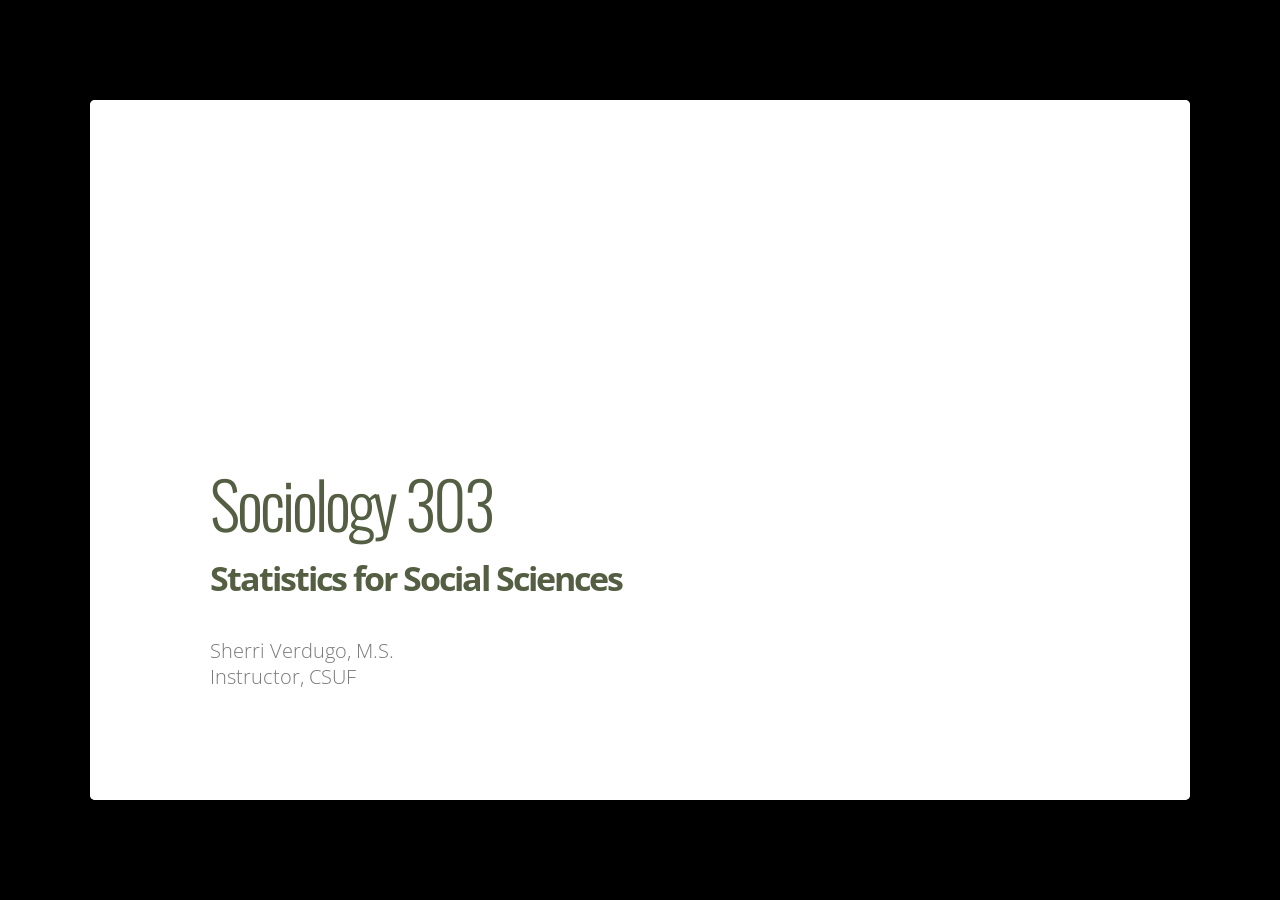
<file: index.html>
<!DOCTYPE html>
<html>
<head>
  <title>Sociology 303</title>
  <meta charset="utf-8">
  <meta name="description" content="Sociology 303">
  <meta name="author" content="Sherri Verdugo, M.S.">
  <meta name="generator" content="slidify" />
  <meta name="apple-mobile-web-app-capable" content="yes">
  <meta http-equiv="X-UA-Compatible" content="chrome=1">
  <link rel="stylesheet" href="libraries/frameworks/io2012/css/default.css" media="all" >
  <link rel="stylesheet" href="libraries/frameworks/io2012/css/phone.css" 
    media="only screen and (max-device-width: 480px)" >
  <link rel="stylesheet" href="libraries/frameworks/io2012/css/slidify.css" >
  <link rel="stylesheet" href="libraries/highlighters/highlight.js/css/default.css" />
  <base target="_blank"> <!-- This amazingness opens all links in a new tab. -->  <link rel=stylesheet href="libraries/widgets/quiz/css/demo.css"></link>
<link rel=stylesheet href="libraries/widgets/bootstrap/css/bootstrap.css"></link>

  
  <!-- Grab CDN jQuery, fall back to local if offline -->
  <script src="http://ajax.aspnetcdn.com/ajax/jQuery/jquery-1.7.min.js"></script>
  <script>window.jQuery || document.write('<script src="libraries/widgets/quiz/js/jquery.js"><\/script>')</script> 
  <script data-main="libraries/frameworks/io2012/js/slides" 
    src="libraries/frameworks/io2012/js/require-1.0.8.min.js">
  </script>
  
  

</head>
<body style="opacity: 0">
  <slides class="layout-widescreen">
    
    <!-- LOGO SLIDE -->
        <slide class="title-slide segue nobackground">
  <hgroup class="auto-fadein">
    <h1>Sociology 303</h1>
    <h2>Statistics for Social Sciences</h2>
    <p>Sherri Verdugo, M.S.<br/>Instructor, CSUF</p>
  </hgroup>
  <article></article>  
</slide>
    

    <!-- SLIDES -->
    <slide class="" id="slide-1" style="background:;">
  <hgroup>
    <h2>Course Information: Sociology 303</h2>
  </hgroup>
  <article data-timings="">
    <table><thead>
<tr>
<th>Instructor</th>
<th>Sherri Ann Verdugo, M.S.</th>
</tr>
</thead><tbody>
<tr>
<td>Soc 303–03 15668</td>
<td>Room: H512</td>
</tr>
<tr>
<td></td>
<td>Mon. &amp; Wed. 2:30 – 3:45PM</td>
</tr>
<tr>
<td>Office: CP-923</td>
<td>Hours: Wednesday 1:00 - 2:00PM</td>
</tr>
<tr>
<td>Phone</td>
<td>657.278.6728</td>
</tr>
<tr>
<td>Soc 303–85 16584</td>
<td>Room: IRVC-203</td>
</tr>
<tr>
<td></td>
<td>Friday 1:00 – 3:45PM</td>
</tr>
<tr>
<td>Office:</td>
<td>Hours: Friday 11:00 - 12:00PM</td>
</tr>
</tbody></table>

  </article>
  <!-- Presenter Notes -->
</slide>

<slide class="class" id="id" style="background:;">
  <hgroup>
    <h2>Introduction</h2>
  </hgroup>
  <article data-timings="">
    <p><img src="cartoon1.png" alt="width"></p>

<p>The only time a pie chart is appropriate is at a baker&#39;s convention.</p>

  </article>
  <!-- Presenter Notes -->
</slide>

<slide class="class" id="id" style="background:;">
  <hgroup>
    <h2>Administration Items</h2>
  </hgroup>
  <article data-timings="">
    <p>Each presentation you will find that we cover a few topics that are required by CSUF. Welcome to the Fall 2014 semester where you are going to enjoy and learn about statistical methods. </p>

<ul>
<li>Introduction</li>
<li>Textbook</li>
<li>Course Description</li>
<li>Syllabus</li>
<li>Surviving Statistics</li>
<li>Expectations</li>
<li>Class Organization</li>
<li>Overview of course</li>
</ul>

  </article>
  <!-- Presenter Notes -->
</slide>

<slide class="class" id="id" style="background:;">
  <hgroup>
    <h2>Textbook</h2>
  </hgroup>
  <article data-timings="">
    <p><img src="textbook.jpg" alt="width"></p>

<table><thead>
<tr>
<th>Item</th>
<th>Description</th>
</tr>
</thead><tbody>
<tr>
<td>Textbook Options</td>
<td>Required</td>
</tr>
<tr>
<td>ISBN</td>
<td>9781412905466</td>
</tr>
<tr>
<td>Book Title</td>
<td>Statistics for the social sciences</td>
</tr>
<tr>
<td>Author</td>
<td>R. Mark Sirkin.</td>
</tr>
<tr>
<td>Publisher</td>
<td>Thousand Oaks, Calif. : Sage Publications, 2006</td>
</tr>
<tr>
<td>Edition</td>
<td>3rd ed.</td>
</tr>
</tbody></table>

  </article>
  <!-- Presenter Notes -->
</slide>

<slide class="class" id="id" style="background:;">
  <hgroup>
    <h2>Course Description</h2>
  </hgroup>
  <article data-timings="">
    <ul>
<li>SOCI 303 Statistics for the Social Sciences</li>
</ul>

<p><em>Description</em>: Prerequisites: completion of G. E. Categories III.A.1 and III.C.1. Techniques for the elementary statistical analysis of social data. Description and inferential measures include tests, chi-square, analysis of variance, contingency table analysis and linear regression.
Units: (3)</p>

<p>This class is not difficult, but you will be required to retain the information you learn. Take notes, ask questions, inquire. This is the learning process so you will need to recall math concepts. If enough people are interested, I will run a math review boot camp during the second week during office hours. In addition, I will provide extra notes for math concepts that will be key in our class.</p>

  </article>
  <!-- Presenter Notes -->
</slide>

<slide class="class" id="id" style="background:;">
  <hgroup>
    <h2>Syllabus</h2>
  </hgroup>
  <article data-timings="">
    <p>Let&#39;s take a few minutes to go over the syllabus and expectations for the class. </p>

<iframe src = 'Syllabus_verdu303.pdf' height='600px'></iframe>

  </article>
  <!-- Presenter Notes -->
</slide>

<slide class="class" id="id" style="background:;">
  <hgroup>
    <h2>Surviving Statistics</h2>
  </hgroup>
  <article data-timings="">
    <p>Statistics is a method based class. Meaning that you will learn methods that will carry you through to the next topic. This semester will build on top of knowledge you already know and will learn. If you are stuck, confused, or you want to talk about statistics, I encourage you to come to my office.</p>

<ul>
<li><p>Statistics is defined as: a set of methods where one wants to infer facts about a population using <em>noisy</em> statistical data where uncertainty must be accounted for.</p></li>
<li><p>Motivations: </p>

<ul>
<li>Elections (who will win an election...prediction)</li>
<li>Clinical research (will a certain medication perform better?)</li>
<li>Does the weight of a car impact the mpg of the car?</li>
<li>Hypothesis testing...using evidence based methods!</li>
</ul></li>
</ul>

  </article>
  <!-- Presenter Notes -->
</slide>

<slide class="class" id="id" style="background:;">
  <hgroup>
    <h2>When things go wrong with research</h2>
  </hgroup>
  <article data-timings="">
    <ul>
<li><p>Can things go wrong:</p>

<ul>
<li>Hormone replacement therapy study in 2002 stopped for negative events.</li>
<li>Newborns and extra corporeal membrane oxygenation treatment (ECMOs)... sample sized based criticism.</li>
</ul></li>
<li><p>How to avoid things going &quot;wrong&quot;...</p>

<ul>
<li>Reproducible research</li>
<li>Documentation</li>
<li>Following procedures</li>
<li>Correct interpretation</li>
</ul></li>
</ul>

  </article>
  <!-- Presenter Notes -->
</slide>

<slide class="class" id="id" style="background:;">
  <hgroup>
    <h2>Expectations</h2>
  </hgroup>
  <article data-timings="">
    <ul>
<li>Overview of the field of statistics</li>
<li>Provide an overview of the scientific method</li>
<li>Statistical reasoning learned from observations</li>
<li>Techniques for dealing with uncertainties in drawing conclusions</li>
<li>Making sense of data</li>
<li>Familiarity with SPSS </li>
</ul>

<p>Over the course, you will find that some topics may be more difficult than others. Just remember to look back at your notes because a missing step can often lead to the wrong answer.</p>

  </article>
  <!-- Presenter Notes -->
</slide>

<slide class="class" id="id" style="background:;">
  <hgroup>
    <h2>Class Organization</h2>
  </hgroup>
  <article data-timings="">
    <table><thead>
<tr>
<th>Chapter</th>
<th>Title</th>
<th>Topic</th>
</tr>
</thead><tbody>
<tr>
<td>Ch. 1</td>
<td>How we reason</td>
<td>Scientific Method</td>
</tr>
<tr>
<td>Ch. 2</td>
<td>Levels of Measurement</td>
<td>NOIR</td>
</tr>
<tr>
<td>Ch. 3</td>
<td>Defining Variables</td>
<td>Operational Definitions</td>
</tr>
<tr>
<td>Ch. 4</td>
<td>Central Tendency</td>
<td>Mean, Median, Mode</td>
</tr>
<tr>
<td>Ch. 5</td>
<td>Measuring Dispersion</td>
<td>Range, Variance, St. Deviation</td>
</tr>
<tr>
<td>Ch. 6</td>
<td>Contingency Tables</td>
<td>Construction, Regrouping</td>
</tr>
<tr>
<td>Ch. 7</td>
<td>Statistical Inference</td>
<td>Tests of Significance</td>
</tr>
<tr>
<td>Ch. 8</td>
<td>Probability Distributions</td>
<td>z test &amp; t test</td>
</tr>
<tr>
<td>Ch. 9</td>
<td>Two Sample t-test</td>
<td>Independent vs. Dependent</td>
</tr>
<tr>
<td>Ch. 10</td>
<td>One-Way ANOVA</td>
<td>Analysis of Variance</td>
</tr>
<tr>
<td>Ch. 11</td>
<td>Measuring Association</td>
<td>Interpreting Association</td>
</tr>
<tr>
<td>Ch. 12</td>
<td>Chi-Square</td>
<td>Tests for Contingency</td>
</tr>
<tr>
<td>Misc. 1</td>
<td>Correlation</td>
<td>Does not imply causation</td>
</tr>
<tr>
<td>Misc. 2</td>
<td>Regression</td>
<td>Prediction</td>
</tr>
</tbody></table>

  </article>
  <!-- Presenter Notes -->
</slide>

<slide class="class" id="id" style="background:;">
  <hgroup>
    <h2>Overview of course</h2>
  </hgroup>
  <article data-timings="">
    <p>Each week we will be dividing our time between lecture and hands on experience. Check the course websites for more information.</p>

<table><thead>
<tr>
<th>Item</th>
<th>Points Possible</th>
</tr>
</thead><tbody>
<tr>
<td>Attendance</td>
<td>100 Points (based on rosters)</td>
</tr>
<tr>
<td>Participation</td>
<td>50 Points</td>
</tr>
<tr>
<td>Homework</td>
<td>100 Points</td>
</tr>
<tr>
<td></td>
<td>5 assignments @ 20 points each</td>
</tr>
<tr>
<td>Exams</td>
<td>300 points</td>
</tr>
<tr>
<td></td>
<td>2 exams @ 150 points each</td>
</tr>
<tr>
<td>Writing Assignment</td>
<td>150 points 2 components</td>
</tr>
<tr>
<td></td>
<td>Draft 75 Points</td>
</tr>
<tr>
<td></td>
<td>Final 75 Points</td>
</tr>
</tbody></table>

<p>Total Points available: 
<code>Points: 100 + 50 + 100 + 300 + 150 = 700</code></p>

<p>Please make sure you check the course website for deadlines and other course information. </p>

  </article>
  <!-- Presenter Notes -->
</slide>

<slide class="class" id="id" style="background:;">
  <hgroup>
    <h2>Questions</h2>
  </hgroup>
  <article data-timings="">
    <p>You can reach me at: <a href="mailto:sverdugo@fullerton.edu">sverdugo@fullerton.edu</a></p>

<p>Phone: 657.278.6728</p>

  </article>
  <!-- Presenter Notes -->
</slide>

    <slide class="backdrop"></slide>
  </slides>
  <div class="pagination pagination-small" id='io2012-ptoc' style="display:none;">
    <ul>
      <li>
      <a href="#" target="_self" rel='tooltip' 
        data-slide=1 title='Course Information: Sociology 303'>
         1
      </a>
    </li>
    <li>
      <a href="#" target="_self" rel='tooltip' 
        data-slide=2 title='Introduction'>
         2
      </a>
    </li>
    <li>
      <a href="#" target="_self" rel='tooltip' 
        data-slide=3 title='Administration Items'>
         3
      </a>
    </li>
    <li>
      <a href="#" target="_self" rel='tooltip' 
        data-slide=4 title='Textbook'>
         4
      </a>
    </li>
    <li>
      <a href="#" target="_self" rel='tooltip' 
        data-slide=5 title='Course Description'>
         5
      </a>
    </li>
    <li>
      <a href="#" target="_self" rel='tooltip' 
        data-slide=6 title='Syllabus'>
         6
      </a>
    </li>
    <li>
      <a href="#" target="_self" rel='tooltip' 
        data-slide=7 title='Surviving Statistics'>
         7
      </a>
    </li>
    <li>
      <a href="#" target="_self" rel='tooltip' 
        data-slide=8 title='When things go wrong with research'>
         8
      </a>
    </li>
    <li>
      <a href="#" target="_self" rel='tooltip' 
        data-slide=9 title='Expectations'>
         9
      </a>
    </li>
    <li>
      <a href="#" target="_self" rel='tooltip' 
        data-slide=10 title='Class Organization'>
         10
      </a>
    </li>
    <li>
      <a href="#" target="_self" rel='tooltip' 
        data-slide=11 title='Overview of course'>
         11
      </a>
    </li>
    <li>
      <a href="#" target="_self" rel='tooltip' 
        data-slide=12 title='Questions'>
         12
      </a>
    </li>
  </ul>
  </div>  <!--[if IE]>
    <script 
      src="http://ajax.googleapis.com/ajax/libs/chrome-frame/1/CFInstall.min.js">  
    </script>
    <script>CFInstall.check({mode: 'overlay'});</script>
  <![endif]-->
</body>
  <!-- Load Javascripts for Widgets -->
  <script src="libraries/widgets/quiz/js/jquery.quiz.js"></script>
<script src="libraries/widgets/quiz/js/mustache.min.js"></script>
<script src="libraries/widgets/quiz/js/quiz-app.js"></script>
<script src="libraries/widgets/bootstrap/js/bootstrap.min.js"></script>
<script src="libraries/widgets/bootstrap/js/bootbox.min.js"></script>

  <!-- MathJax: Fall back to local if CDN offline but local image fonts are not supported (saves >100MB) -->
  <script type="text/x-mathjax-config">
    MathJax.Hub.Config({
      tex2jax: {
        inlineMath: [['$','$'], ['\\(','\\)']],
        processEscapes: true
      }
    });
  </script>
  <script type="text/javascript" src="http://cdn.mathjax.org/mathjax/2.0-latest/MathJax.js?config=TeX-AMS-MML_HTMLorMML"></script>
  <!-- <script src="https://c328740.ssl.cf1.rackcdn.com/mathjax/2.0-latest/MathJax.js?config=TeX-AMS-MML_HTMLorMML">
  </script> -->
  <script>window.MathJax || document.write('<script type="text/x-mathjax-config">MathJax.Hub.Config({"HTML-CSS":{imageFont:null}});<\/script><script src="libraries/widgets/mathjax/MathJax.js?config=TeX-AMS-MML_HTMLorMML"><\/script>')
</script>
<script>  
  $(function (){ 
    $("#example").popover(); 
    $("[rel='tooltip']").tooltip(); 
  });  
  </script>  
  <!-- LOAD HIGHLIGHTER JS FILES -->
  <script src="libraries/highlighters/highlight.js/highlight.pack.js"></script>
  <script>hljs.initHighlightingOnLoad();</script>
  <!-- DONE LOADING HIGHLIGHTER JS FILES -->
   
  </html>
</file>
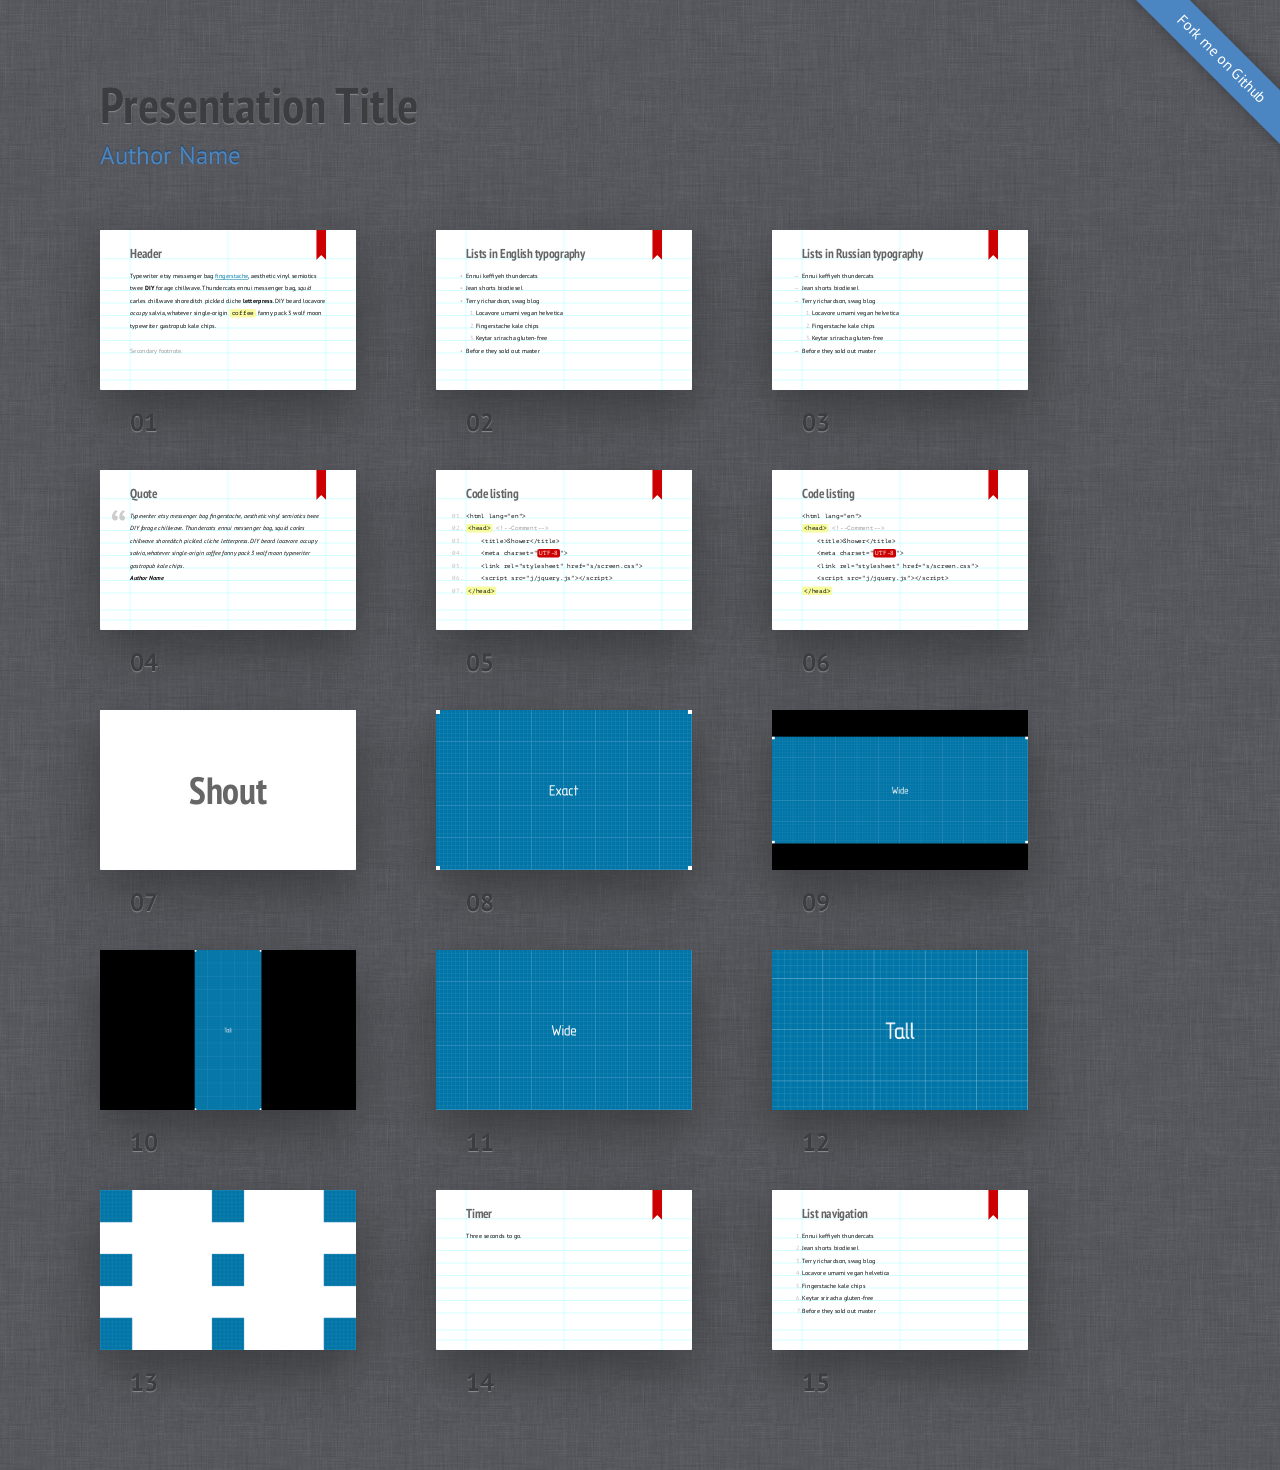
<file: libraries/frameworks/shower/themes/ribbon/index.html>
<!DOCTYPE html>
<html lang="en">
<head>
	<title>Ribbon theme for Shower</title>
	<meta charset="utf-8">
	<meta name="viewport" content="width=792, user-scalable=no">
	<link rel="stylesheet" href="styles/screen.css">
	<link rel="stylesheet" href="styles/print.css" media="print">
</head>
<body class="list debug">
	<!--
		Debug class on <body> enables
		cyan grid on slides
		-->
	<header class="caption">
		<h1>Presentation Title</h1>
		<p><a href="">Author Name</a></p>
	</header>
	<section class="slide"><div>
		<h2>Header</h2>
		<p>Typewriter etsy messenger bag <a href="">fingerstache</a>, aesthetic vinyl semiotics twee <strong>DIY</strong> forage chillwave. Thundercats ennui messenger bag, <em>squid</em> carles chillwave shoreditch pickled cliche <b>letterpress</b>. DIY beard locavore <i>occupy</i> salvia, whatever single-origin <code>coffee</code> fanny pack 3 wolf moon typewriter gastropub kale chips.</p>
		<p class="note">Secondary footnote.</p>
		<footer>
			Typewriter etsy messenger bag fingerstache.
		</footer>
	</div></section>
	<section class="slide"><div>
		<h2>Lists in English typography</h2>
		<ul>
			<li>Ennui keffiyeh thundercats</li>
			<li>Jean shorts biodiesel</li>
			<li>Terry richardson, swag blog
				<ol>
					<li>Locavore umami vegan helvetica</li>
					<li>Fingerstache kale chips</li>
					<li>Keytar sriracha gluten-free</li>
				</ol>
			</li>
			<li>Before they sold out master</li>
		</ul>
		<footer>
			Typewriter etsy messenger bag fingerstache, aesthetic vinyl semiotics twee DIY forage chillwave. Thundercats ennui messenger bag.
		</footer>
	</div></section>
	<section class="slide" lang="ru"><div>
		<h2>Lists in Russian typography</h2>
		<ul>
			<li>Ennui keffiyeh thundercats</li>
			<li>Jean shorts biodiesel</li>
			<li>Terry richardson, swag blog
				<ol>
					<li>Locavore umami vegan helvetica</li>
					<li>Fingerstache kale chips</li>
					<li>Keytar sriracha gluten-free</li>
				</ol>
			</li>
			<li>Before they sold out master</li>
		</ul>
	</div></section>
	<section class="slide"><div>
		<h2>Quote</h2>
		<figure>
			<blockquote>
				<p>Typewriter etsy messenger bag fingerstache, aesthetic vinyl semiotics twee DIY forage chillwave. Thundercats ennui messenger bag, squid carles chillwave shoreditch pickled cliche letterpress. DIY beard locavore occupy salvia, whatever single-origin coffee fanny pack 3 wolf moon typewriter gastropub kale chips.</p>
			</blockquote>
			<figcaption>Author Name</figcaption>
		</figure>
	</div></section>
	<section class="slide"><div>
		<h2>Code listing</h2>
		<pre>
			<code>&lt;html lang="en"&gt;</code>
			<code><mark>&lt;head&gt;</mark> <mark class="comment">&lt;!--Comment--&gt;</mark></code>
			<code>    &lt;title&gt;Shower&lt;/title&gt;</code>
			<code>    &lt;meta charset="<mark class="important">UTF-8</mark>"&gt;</code>
			<code>    &lt;link rel="stylesheet" href="s/screen.css"&gt;</code>
			<code>    &lt;script src="j/jquery.js"&gt;&lt;/script&gt;</code>
			<code><mark>&lt;/head&gt;</mark></code>
		</pre>
	</div></section>
	<section class="slide"><div>
		<h2>Code listing</h2>
		<pre><code>&lt;html lang="en"&gt;
<mark>&lt;head&gt;</mark> <mark class="comment">&lt;!--Comment--&gt;</mark>
    &lt;title&gt;Shower&lt;/title&gt;
    &lt;meta charset="<mark class="important">UTF-8</mark>"&gt;
    &lt;link rel="stylesheet" href="s/screen.css"&gt;
    &lt;script src="j/jquery.js"&gt;&lt;/script&gt;
<mark>&lt;/head&gt;</mark></code></pre>
	</div></section>
	<section class="slide shout"><div>
		<h2>Shout</h2>
	</div></section>
	<section class="slide cover"><div>
		<img src="pictures/exact.png" alt="">
	</div></section>
	<section class="slide cover w"><div>
		<img src="pictures/wide.png" alt="">
	</div></section>
	<section class="slide cover h"><div>
		<img src="pictures/tall.png" alt="">
		<footer>
			Typewriter etsy messenger bag fingerstache, aesthetic vinyl semiotics twee DIY forage chillwave. Thundercats ennui messenger bag.
		</footer>
	</div></section>
	<section class="slide cover h"><div>
		<img src="pictures/wide.png" alt="">
	</div></section>
	<section class="slide cover w"><div>
		<img src="pictures/tall.png" alt="">
	</div></section>
	<section class="slide shout"><div>
		<img src="pictures/square.png" alt="" class="place t l">
		<img src="pictures/square.png" alt="" class="place t">
		<img src="pictures/square.png" alt="" class="place t r">
		<img src="pictures/square.png" alt="" class="place l">
		<img src="pictures/square.png" alt="" class="place m">
		<img src="pictures/square.png" alt="" class="place r">
		<img src="pictures/square.png" alt="" class="place b l">
		<img src="pictures/square.png" alt="" class="place b">
		<img src="pictures/square.png" alt="" class="place b r">
	</div></section>
	<section class="slide" data-timing="00:03"><div>
		<h2>Timer</h2>
		<p>Three seconds to go.</p>
	</div></section>
	<section class="slide"><div>
		<h2>List navigation</h2>
		<ol>
			<li>Ennui keffiyeh thundercats</li>
			<li class="next">Jean shorts biodiesel</li>
			<li class="next">Terry richardson, swag blog</li>
			<li class="next">Locavore umami vegan helvetica</li>
			<li class="next">Fingerstache kale chips</li>
			<li class="next">Keytar sriracha gluten-free</li>
			<li class="next">Before they sold out master</li>
		</ol>
	</div></section>
	<p class="badge"><a href="https://github.com/shower/shower">Fork me on Github</a></p>
	<!--
		To hide progress bar from entire presentation
		just remove “progress” element.
		-->
	<div class="progress"><div></div></div>
	<script src="../../shower.js"></script>
	<!-- Copyright © 2010–2013 Vadim Makeev — pepelsbey.net -->
</body>
</html>
</file>
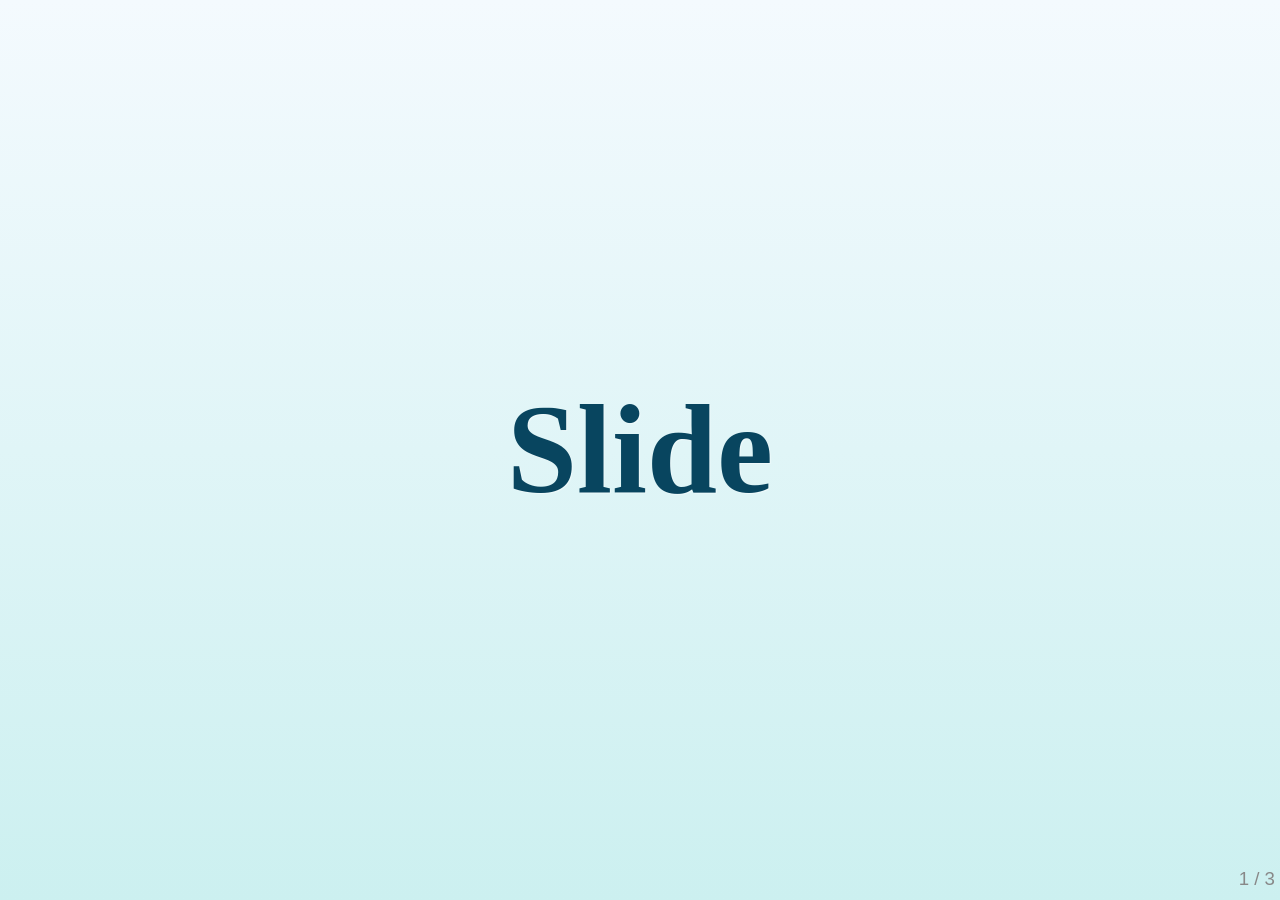
<file: libraries/frameworks/deckjs/boilerplate.html>
<!DOCTYPE html>
<html>
<head>
	<meta charset="utf-8">
	<meta http-equiv="X-UA-Compatible" content="IE=edge,chrome=1">
	<meta name="viewport" content="width=1024, user-scalable=no">

	<title>Your deck.js Presentation</title>
	
	<!-- Required stylesheet -->
	<link rel="stylesheet" href="core/deck.core.css">
	
	<!-- Extension CSS files go here. Remove or add as needed. -->
	<link rel="stylesheet" href="extensions/goto/deck.goto.css">
	<link rel="stylesheet" href="extensions/menu/deck.menu.css">
	<link rel="stylesheet" href="extensions/navigation/deck.navigation.css">
	<link rel="stylesheet" href="extensions/status/deck.status.css">
	<link rel="stylesheet" href="extensions/hash/deck.hash.css">
	<link rel="stylesheet" href="extensions/scale/deck.scale.css">

	<!-- Style theme. More available in /themes/style/ or create your own. -->
	<link rel="stylesheet" href="themes/style/web-2.0.css">
	
	<!-- Transition theme. More available in /themes/transition/ or create your own. -->
	<link rel="stylesheet" href="themes/transition/horizontal-slide.css">
	
	<!-- Required Modernizr file -->
	<script src="modernizr.custom.js"></script>
</head>
<body class="deck-container">

<!-- Begin slides. Just make elements with a class of slide. -->

<section class="slide">
	<h1>Slide</h1>
</section>

<section class="slide">
	<h1>Content</h1>
</section>

<section class="slide">
	<h1>Here</h1>
</section>

<!-- End slides. -->


<!-- Begin extension snippets. Add or remove as needed. -->

<!-- deck.navigation snippet -->
<a href="#" class="deck-prev-link" title="Previous">&#8592;</a>
<a href="#" class="deck-next-link" title="Next">&#8594;</a>

<!-- deck.status snippet -->
<p class="deck-status">
	<span class="deck-status-current"></span>
	/
	<span class="deck-status-total"></span>
</p>

<!-- deck.goto snippet -->
<form action="." method="get" class="goto-form">
	<label for="goto-slide">Go to slide:</label>
	<input type="text" name="slidenum" id="goto-slide" list="goto-datalist">
	<datalist id="goto-datalist"></datalist>
	<input type="submit" value="Go">
</form>

<!-- deck.hash snippet -->
<a href="." title="Permalink to this slide" class="deck-permalink">#</a>

<!-- End extension snippets. -->


<!-- Required JS files. -->
<script src="jquery-1.7.2.min.js"></script>
<script src="core/deck.core.js"></script>

<!-- Extension JS files. Add or remove as needed. -->
<script src="core/deck.core.js"></script>
<script src="extensions/hash/deck.hash.js"></script>
<script src="extensions/menu/deck.menu.js"></script>
<script src="extensions/goto/deck.goto.js"></script>
<script src="extensions/status/deck.status.js"></script>
<script src="extensions/navigation/deck.navigation.js"></script>
<script src="extensions/scale/deck.scale.js"></script>

<!-- Initialize the deck. You can put this in an external file if desired. -->
<script>
	$(function() {
		$.deck('.slide');
	});
</script>
</body>
</html>
</file>
<file: libraries/frameworks/io2012/css/default.css>
@charset "UTF-8";

/* line 17, ../../../../../../Library/Ruby/Gems/1.8/gems/compass-0.12.1/frameworks/compass/stylesheets/compass/reset/_utilities.scss */
html, body, div, span, applet, object, iframe,
h1, h2, h3, h4, h5, h6, p, blockquote, pre,
a, abbr, acronym, address, big, cite, code,
del, dfn, em, img, ins, kbd, q, s, samp,
small, strike, strong, sub, sup, tt, var,
b, u, i, center,
dl, dt, dd, ol, ul, li,
fieldset, form, label, legend,
table, caption, tbody, tfoot, thead, tr, th, td,
article, aside, canvas, details, embed,
figure, figcaption, footer, header, hgroup,
menu, nav, output, ruby, section, summary,
time, mark, audio, video {
  margin: 0;
  padding: 0;
  border: 0;
  font-size: 100%;
  font: inherit;
  vertical-align: baseline;
}

/* line 20, ../../../../../../Library/Ruby/Gems/1.8/gems/compass-0.12.1/frameworks/compass/stylesheets/compass/reset/_utilities.scss */
body {
  line-height: 1;
}

/* line 22, ../../../../../../Library/Ruby/Gems/1.8/gems/compass-0.12.1/frameworks/compass/stylesheets/compass/reset/_utilities.scss */

ol, ul {
  list-style: none;
}


/* line 24, ../../../../../../Library/Ruby/Gems/1.8/gems/compass-0.12.1/frameworks/compass/stylesheets/compass/reset/_utilities.scss */
table {
  border-collapse: collapse;
  border-spacing: 0;
}

/* line 26, ../../../../../../Library/Ruby/Gems/1.8/gems/compass-0.12.1/frameworks/compass/stylesheets/compass/reset/_utilities.scss */
caption, th, td {
  text-align: left;
  font-weight: normal;
  vertical-align: middle;
}

/* line 28, ../../../../../../Library/Ruby/Gems/1.8/gems/compass-0.12.1/frameworks/compass/stylesheets/compass/reset/_utilities.scss */
q, blockquote {
  quotes: none;
}
/* line 101, ../../../../../../Library/Ruby/Gems/1.8/gems/compass-0.12.1/frameworks/compass/stylesheets/compass/reset/_utilities.scss */
q:before, q:after, blockquote:before, blockquote:after {
  content: "";
  content: none;
}

/* line 30, ../../../../../../Library/Ruby/Gems/1.8/gems/compass-0.12.1/frameworks/compass/stylesheets/compass/reset/_utilities.scss */
a img {
  border: none;
}

/* line 114, ../../../../../../Library/Ruby/Gems/1.8/gems/compass-0.12.1/frameworks/compass/stylesheets/compass/reset/_utilities.scss */
article, aside, details, figcaption, figure, footer, header, hgroup, menu, nav, section, summary {
  display: block;
}

/**
 * Base SlideDeck Styles
 */
/* line 48, ../scss/_base.scss */
html {
  height: 100%;
  overflow: hidden;
}

/* line 53, ../scss/_base.scss */
body {
  margin: 0;
  padding: 0;
  opacity: 0;
  height: 100%;
  min-height: 740px;
  width: 100%;
  overflow: hidden;
  color: #fff;
  -webkit-font-smoothing: antialiased;
  -moz-font-smoothing: antialiased;
  -ms-font-smoothing: antialiased;
  -o-font-smoothing: antialiased;
  -webkit-transition: opacity 800ms ease-in 100ms;
  -moz-transition: opacity 800ms ease-in 100ms;
  -ms-transition: opacity 800ms ease-in 100ms;
  -o-transition: opacity 800ms ease-in 100ms;
  transition: opacity 800ms ease-in 100ms;
}
/* line 69, ../scss/_base.scss */
body.loaded {
  opacity: 1 !important;
}

/* line 74, ../scss/_base.scss */
input, button {
  vertical-align: middle;
}

/* line 78, ../scss/_base.scss */
slides > slide[hidden] {
  display: none !important;
}

/* line 82, ../scss/_base.scss */
slides {
  width: 100%;
  height: 100%;
  position: absolute;
  left: 0;
  top: 0;
  -webkit-transform: translate3d(0, 0, 0);
  -moz-transform: translate3d(0, 0, 0);
  -ms-transform: translate3d(0, 0, 0);
  -o-transform: translate3d(0, 0, 0);
  transform: translate3d(0, 0, 0);
  -webkit-perspective: 1000;
  perspective: 1000;
  -webkit-transform-style: preserve-3d;
  transform-style: preserve-3d;
  -webkit-transition: opacity 800ms ease-in 100ms;
  -moz-transition: opacity 800ms ease-in 100ms;
  -ms-transition: opacity 800ms ease-in 100ms;
  -o-transition: opacity 800ms ease-in 100ms;
  transition: opacity 800ms ease-in 100ms;
}

/* line 94, ../scss/_base.scss */
slides > slide {
  display: block;
  position: absolute;
  overflow: hidden;
  left: 50%;
  top: 50%;
  -webkit-box-sizing: border-box;
  -moz-box-sizing: border-box;
  box-sizing: border-box;
}

/* Slide styles */
/*article.fill iframe {
  position: absolute;
  left: 0;
  top: 0;
  width: 100%;
  height: 100%;

  border: 0;
  margin: 0;

  @include border-radius(10px);

  z-index: -1;
}

slide.fill {
  background-repeat: no-repeat;
  @include background-size(cover);
}

slide.fill img {
  position: absolute;
  left: 0;
  top: 0;
  min-width: 100%;
  min-height: 100%;

  z-index: -1;
}
*/
/**
 * Theme Styles
 */
/* line 58, ../scss/default.scss */
::selection {
  color: white;
  background-color: #ffd14d;
  text-shadow: none;
}

/* line 64, ../scss/default.scss */
::-webkit-scrollbar {
  height: 16px;
  overflow: visible;
  width: 16px;
}

/* line 69, ../scss/default.scss */
::-webkit-scrollbar-thumb {
  background-color: rgba(0, 0, 0, 0.1);
  background-clip: padding-box;
  border: solid transparent;
  min-height: 28px;
  padding: 100px 0 0;
  -webkit-box-shadow: inset 1px 1px 0 rgba(0, 0, 0, 0.1), inset 0 -1px 0 rgba(0, 0, 0, 0.07);
  -moz-box-shadow: inset 1px 1px 0 rgba(0, 0, 0, 0.1), inset 0 -1px 0 rgba(0, 0, 0, 0.07);
  box-shadow: inset 1px 1px 0 rgba(0, 0, 0, 0.1), inset 0 -1px 0 rgba(0, 0, 0, 0.07);
  border-width: 1px 1px 1px 6px;
}

/* line 78, ../scss/default.scss */
::-webkit-scrollbar-thumb:hover {
  background-color: rgba(0, 0, 0, 0.5);
}

/* line 81, ../scss/default.scss */
::-webkit-scrollbar-button {
  height: 0;
  width: 0;
}

/* line 85, ../scss/default.scss */
::-webkit-scrollbar-track {
  background-clip: padding-box;
  border: solid transparent;
  border-width: 0 0 0 4px;
}

/* line 90, ../scss/default.scss */
::-webkit-scrollbar-corner {
  background: transparent;
}

/* line 94, ../scss/default.scss */
body {
  background: black;
}

/* line 98, ../scss/default.scss */
slides > slide {
  display: none;
  font-family: 'Open Sans', Arial, sans-serif;
  font-size: 26px;
  color: #797979;
  width: 900px;
  height: 700px;
  margin-left: -450px;
  margin-top: -350px;
  padding: 40px 60px;
  -webkit-border-radius: 5px;
  -moz-border-radius: 5px;
  -ms-border-radius: 5px;
  -o-border-radius: 5px;
  border-radius: 5px;
  -webkit-transition: all 0.6s ease-in-out;
  -moz-transition: all 0.6s ease-in-out;
  -ms-transition: all 0.6s ease-in-out;
  -o-transition: all 0.6s ease-in-out;
  transition: all 0.6s ease-in-out;
}
/* line 119, ../scss/default.scss */
slides > slide.far-past {
  display: none;
}
/* line 126, ../scss/default.scss */
slides > slide.past {
  display: block;
  opacity: 0;
}
/* line 133, ../scss/default.scss */
slides > slide.current {
  display: block;
  opacity: 1;
}
/* line 139, ../scss/default.scss */
slides > slide.current .auto-fadein {
  opacity: 1;
}
/* line 143, ../scss/default.scss */
slides > slide.current .gdbar {
  -webkit-background-size: 100% 100%;
  -moz-background-size: 100% 100%;
  -o-background-size: 100% 100%;
  background-size: 100% 100%;
}
/* line 148, ../scss/default.scss */
slides > slide.next {
  display: block;
  opacity: 0;
  pointer-events: none;
}
/* line 156, ../scss/default.scss */
slides > slide.far-next {
  display: none;
}
/* line 163, ../scss/default.scss */
slides > slide.dark {
  background: #515151 !important;
}
/* line 171, ../scss/default.scss */
slides > slide:not(.nobackground):before {
  font-size: 12pt;
  content: attr(data-hashtag);
  position: absolute;
  bottom: 20px;
  left: 60px;
  /* background: url("../images/google_developers_icon_128.png") no-repeat 0 50%; */
  -webkit-background-size: 30px 30px;
  -moz-background-size: 30px 30px;
  -o-background-size: 30px 30px;
  background-size: 30px 30px;
  padding-left: 40px;
  height: 30px;
  line-height: 1.9;
}


/* line 183, ../scss/default.scss */
slides > slide:not(.nobackground):after {
  font-size: 12pt;
  content: attr(data-slide-num) "/" attr(data-total-slides);
  position: absolute;
  bottom: 20px;
  right: 60px;
  line-height: 1.9;
}
/* line 194, ../scss/default.scss */
slides > slide.title-slide:after {
  content: '';
  /* background: url(../images/io2012_logo.png) no-repeat 100% 50%; */
  -webkit-background-size: contain;
  -moz-background-size: contain;
  -o-background-size: contain;
  background-size: contain;
  position: absolute;
  bottom: 40px;
  right: 40px;
  width: 100%;
  height: 60px;
}
/* line 206, ../scss/default.scss */
slides > slide.backdrop {
  z-index: -10;
  display: block !important;
  background: -webkit-gradient(linear, 50% 0%, 50% 100%, color-stop(0%, #ffffff), color-stop(85%, #ffffff), color-stop(100%, #e6e6e6));
  background: -webkit-linear-gradient(#ffffff, #ffffff 85%, #e6e6e6);
  background: -moz-linear-gradient(#ffffff, #ffffff 85%, #e6e6e6);
  background: -o-linear-gradient(#ffffff, #ffffff 85%, #e6e6e6);
  background: -ms-linear-gradient(#ffffff, #ffffff 85%, #e6e6e6);
  background: linear-gradient(#ffffff, #ffffff 85%, #e6e6e6);
  background-color: white;
}
/* line 211, ../scss/default.scss */
slides > slide.backdrop:after, slides > slide.backdrop:before {
  display: none;
}
/* line 216, ../scss/default.scss */
slides > slide > hgroup + article {
  margin-top: 45px;
}
/* line 220, ../scss/default.scss */
slides > slide > hgroup + article.flexbox.vcenter, slides > slide > hgroup + article.flexbox.vleft, slides > slide > hgroup + article.flexbox.vright {
  height: 80%;
}
/* line 225, ../scss/default.scss */
slides > slide > hgroup + article p {
  margin-bottom: 1em;
}
/* line 230, ../scss/default.scss */
slides > slide > article:only-child {
  height: 100%;
}
/* line 233, ../scss/default.scss */
slides > slide > article:only-child > iframe {
  height: 98%;
}

/* line 239, ../scss/default.scss */
slides.layout-faux-widescreen > slide {
  padding: 40px 160px;
}

/* line 248, ../scss/default.scss */
slides.layout-widescreen > slide,
slides.layout-faux-widescreen > slide {
  margin-left: -550px;
  width: 1100px;
}
/* line 253, ../scss/default.scss */
slides.layout-widescreen > slide.far-past,
slides.layout-faux-widescreen > slide.far-past {
  display: block;
  display: none;
  -webkit-transform: translate(-2260px);
  -moz-transform: translate(-2260px);
  -ms-transform: translate(-2260px);
  -o-transform: translate(-2260px);
  transform: translate(-2260px);
  -webkit-transform: translate3d(-2260px, 0, 0);
  -moz-transform: translate3d(-2260px, 0, 0);
  -ms-transform: translate3d(-2260px, 0, 0);
  -o-transform: translate3d(-2260px, 0, 0);
  transform: translate3d(-2260px, 0, 0);
}
/* line 260, ../scss/default.scss */
slides.layout-widescreen > slide.past,
slides.layout-faux-widescreen > slide.past {
  display: block;
  opacity: 0;
}
/* line 267, ../scss/default.scss */
slides.layout-widescreen > slide.current,
slides.layout-faux-widescreen > slide.current {
  display: block;
  opacity: 1;
}
/* line 274, ../scss/default.scss */
slides.layout-widescreen > slide.next,
slides.layout-faux-widescreen > slide.next {
  display: block;
  opacity: 0;
  pointer-events: none;
}
/* line 282, ../scss/default.scss */
slides.layout-widescreen > slide.far-next,
slides.layout-faux-widescreen > slide.far-next {
  display: block;
  display: none;
  -webkit-transform: translate(2260px);
  -moz-transform: translate(2260px);
  -ms-transform: translate(2260px);
  -o-transform: translate(2260px);
  transform: translate(2260px);
  -webkit-transform: translate3d(2260px, 0, 0);
  -moz-transform: translate3d(2260px, 0, 0);
  -ms-transform: translate3d(2260px, 0, 0);
  -o-transform: translate3d(2260px, 0, 0);
  transform: translate3d(2260px, 0, 0);
}
/* line 289, ../scss/default.scss */
slides.layout-widescreen #prev-slide-area,
slides.layout-faux-widescreen #prev-slide-area {
  margin-left: -650px;
}
/* line 293, ../scss/default.scss */
slides.layout-widescreen #next-slide-area,
slides.layout-faux-widescreen #next-slide-area {
  margin-left: 550px;
}

/* line 298, ../scss/default.scss */
b {
  font-weight: 600;
}

/* line 302, ../scss/default.scss */
a {
  color: #2a7cdf;
  text-decoration: none;
  border-bottom: 1px solid rgba(42, 124, 223, 0.5);
}
/* line 307, ../scss/default.scss */
a:hover {
  color: black !important;
}

/* line 312, ../scss/default.scss */
h1, h2, h3 {
  font-weight: 600;
}

/* line 316, ../scss/default.scss */
h2 {
  font-size: 45px;
  line-height: 45px;
  letter-spacing: -2px;
  color: #515151;
}

/* line 323, ../scss/default.scss */
h3 {
  font-size: 30px;
  letter-spacing: -1px;
  line-height: 2;
  font-weight: inherit;
  color: #797979;
}

/* line 331, ../scss/default.scss */
ul {
  margin-left: 1.2em;
  margin-bottom: 1em;
  position: relative;
}
/* line 336, ../scss/default.scss */
ul li {
  margin-bottom: 0.5em;
}
/* line 339, ../scss/default.scss */
ul li ul {
  margin-left: 2em;
  margin-bottom: 0;
}
/* line 343, ../scss/default.scss */
ul li ul li:before {
  content: '-';
  font-weight: 600;
}
/* line 350, ../scss/default.scss */
ul > li:before {
  content: '\00B7';
  margin-left: -1em;
  position: absolute;
  font-weight: 600;
}
/* line 357, ../scss/default.scss */
ul ul {
  margin-top: .5em;
}

/* line 364, ../scss/default.scss */
.highlight-code slide.current pre > * {
  opacity: 0.25;
  -webkit-transition: opacity 0.5s ease-in;
  -moz-transition: opacity 0.5s ease-in;
  -ms-transition: opacity 0.5s ease-in;
  -o-transition: opacity 0.5s ease-in;
  transition: opacity 0.5s ease-in;
}
/* line 368, ../scss/default.scss */
.highlight-code slide.current b {
  opacity: 1;
}

/* line 373, ../scss/default.scss */
pre {
  font-family: 'Inconsolata', 'Courier New', monospace;
  font-size: 20px;
  line-height: 28px;
  padding: 10px 0 10px 60px;
  letter-spacing: -1px;
  margin-bottom: 0px;
  width: 106%;
  left: -60px;
  position: relative;
  -webkit-box-sizing: border-box;
  -moz-box-sizing: border-box;
  box-sizing: border-box;
  /*overflow: hidden;*/
}
/* line 387, ../scss/default.scss */
pre[data-lang]:after {
  content: attr(data-lang);
  background-color: #a9a9a9;
  right: 0;
  top: 0;
  position: absolute;
  font-size: 16pt;
  color: white;
  padding: 2px 25px;
  text-transform: uppercase;
}

/* line 400, ../scss/default.scss */
pre[data-lang="go"] {
  color: #333;
}

/* line 404, ../scss/default.scss */
code {
  font-size: 95%;
  font-family: 'Inconsolata', 'Courier New', monospace;
  color: black;
}

/* line 410, ../scss/default.scss */
iframe {
  width: 100%;
  height: 530px;
  background: white;
  border: 1px solid #e6e6e6;
  -webkit-box-sizing: border-box;
  -moz-box-sizing: border-box;
  box-sizing: border-box;
}

/* line 418, ../scss/default.scss */
dt {
  font-weight: bold;
}

/* line 422, ../scss/default.scss */
button {
  display: inline-block;
  background: -webkit-gradient(linear, 50% 0%, 50% 100%, color-stop(40%, #f9f9f9), color-stop(70%, #e3e3e3));
  background: -webkit-linear-gradient(#f9f9f9 40%, #e3e3e3 70%);
  background: -moz-linear-gradient(#f9f9f9 40%, #e3e3e3 70%);
  background: -o-linear-gradient(#f9f9f9 40%, #e3e3e3 70%);
  background: -ms-linear-gradient(#f9f9f9 40%, #e3e3e3 70%);
  background: linear-gradient(#f9f9f9 40%, #e3e3e3 70%);
  border: 1px solid #a9a9a9;
  -webkit-border-radius: 3px;
  -moz-border-radius: 3px;
  -ms-border-radius: 3px;
  -o-border-radius: 3px;
  border-radius: 3px;
  padding: 5px 8px;
  outline: none;
  white-space: nowrap;
  -webkit-user-select: none;
  -moz-user-select: none;
  user-select: none;
  cursor: pointer;
  text-shadow: 1px 1px white;
  font-size: 10pt;
}

/* line 436, ../scss/default.scss */
button:not(:disabled):hover {
  border-color: #515151;
}

/* line 440, ../scss/default.scss */
button:not(:disabled):active {
  background: -webkit-gradient(linear, 50% 0%, 50% 100%, color-stop(40%, #e3e3e3), color-stop(70%, #f9f9f9));
  background: -webkit-linear-gradient(#e3e3e3 40%, #f9f9f9 70%);
  background: -moz-linear-gradient(#e3e3e3 40%, #f9f9f9 70%);
  background: -o-linear-gradient(#e3e3e3 40%, #f9f9f9 70%);
  background: -ms-linear-gradient(#e3e3e3 40%, #f9f9f9 70%);
  background: linear-gradient(#e3e3e3 40%, #f9f9f9 70%);
}

/* line 444, ../scss/default.scss */
:disabled {
  color: #a9a9a9;
}

/* line 448, ../scss/default.scss */
.blue {
  color: #4387fd;
}

/* line 451, ../scss/default.scss */
.blue2 {
  color: #3c8ef3;
}

/* line 454, ../scss/default.scss */
.blue3 {
  color: #2a7cdf;
}

/* line 457, ../scss/default.scss */
.yellow {
  color: #ffd14d;
}

/* line 460, ../scss/default.scss */
.yellow2 {
  color: #f9cc46;
}

/* line 463, ../scss/default.scss */
.yellow3 {
  color: #f6c000;
}

/* line 466, ../scss/default.scss */
.green {
  color: #0da861;
}

/* line 469, ../scss/default.scss */
.green2 {
  color: #00a86d;
}

/* line 472, ../scss/default.scss */
.green3 {
  color: #009f5d;
}

/* line 475, ../scss/default.scss */
.red {
  color: #f44a3f;
}

/* line 478, ../scss/default.scss */
.red2 {
  color: #e0543e;
}

/* line 481, ../scss/default.scss */
.red3 {
  color: #d94d3a;
}

/* line 484, ../scss/default.scss */
.gray {
  color: #e6e6e6;
}

/* line 487, ../scss/default.scss */
.gray2 {
  color: #a9a9a9;
}

/* line 490, ../scss/default.scss */
.gray3 {
  color: #797979;
}

/* line 493, ../scss/default.scss */
.gray4 {
  color: #515151;
}

/* line 497, ../scss/default.scss */
.white {
  color: white !important;
}

/* line 500, ../scss/default.scss */
.black {
  color: black !important;
}

/* line 504, ../scss/default.scss */
.columns-2 {
  -webkit-column-count: 2;
  -moz-column-count: 2;
  -o-column-count: 2;
  column-count: 2;
}

/* line 508, ../scss/default.scss */
table {
  width: 100%;
  border-collapse: -moz-initial;
  border-collapse: initial;
  border-spacing: 2px;
  border-bottom: 1px solid #797979;
}
/* line 515, ../scss/default.scss */
table tr > td:first-child, table th {
  font-weight: 600;
  color: #515151;
}
/* line 520, ../scss/default.scss */
table tr:nth-child(odd) {
  background-color: #e6e6e6;
}
/* line 524, ../scss/default.scss */
table th {
  color: white;
  font-size: 18px;
  background: -webkit-gradient(linear, 50% 0%, 50% 100%, color-stop(40%, #4387fd), color-stop(80%, #2a7cdf)) no-repeat;
  background: -webkit-linear-gradient(top, #4387fd 40%, #2a7cdf 80%) no-repeat;
  background: -moz-linear-gradient(top, #4387fd 40%, #2a7cdf 80%) no-repeat;
  background: -o-linear-gradient(top, #4387fd 40%, #2a7cdf 80%) no-repeat;
  background: -ms-linear-gradient(top, #4387fd 40%, #2a7cdf 80%) no-repeat;
  background: linear-gradient(top, #4387fd 40%, #2a7cdf 80%) no-repeat;
}
/* line 530, ../scss/default.scss */
table td, table th {
  font-size: 18px;
  padding: 1em 0.5em;
}
/* line 535, ../scss/default.scss */
table td.highlight {
  color: #515151;
  background: -webkit-gradient(linear, 50% 0%, 50% 100%, color-stop(40%, #ffd14d), color-stop(80%, #f6c000)) no-repeat;
  background: -webkit-linear-gradient(top, #ffd14d 40%, #f6c000 80%) no-repeat;
  background: -moz-linear-gradient(top, #ffd14d 40%, #f6c000 80%) no-repeat;
  background: -o-linear-gradient(top, #ffd14d 40%, #f6c000 80%) no-repeat;
  background: -ms-linear-gradient(top, #ffd14d 40%, #f6c000 80%) no-repeat;
  background: linear-gradient(top, #ffd14d 40%, #f6c000 80%) no-repeat;
}
/* line 540, ../scss/default.scss */
table.rows {
  border-bottom: none;
  border-right: 1px solid #797979;
}

/* line 546, ../scss/default.scss */
q {
  font-size: 45px;
  line-height: 72px;
}
/* line 550, ../scss/default.scss */
q:before {
  content: '“';
  position: absolute;
  margin-left: -0.5em;
}
/* line 555, ../scss/default.scss */
q:after {
  content: '”';
  position: absolute;
  margin-left: 0.1em;
}

/* line 562, ../scss/default.scss */
slide.fill {
  background-repeat: no-repeat;
  -webkit-border-radius: 5px;
  -moz-border-radius: 5px;
  -ms-border-radius: 5px;
  -o-border-radius: 5px;
  border-radius: 5px;
  -webkit-background-size: cover;
  -moz-background-size: cover;
  -o-background-size: cover;
  background-size: cover;
}

/* Size variants */
/* line 571, ../scss/default.scss */
article.smaller p, article.smaller ul {
  font-size: 20px;
  line-height: 24px;
  letter-spacing: 0;
}
/* line 577, ../scss/default.scss */
article.smaller table td, article.smaller table th {
  font-size: 14px;
}
/* line 581, ../scss/default.scss */
article.smaller pre {
  font-size: 15px;
  line-height: 20px;
  letter-spacing: 0;
}
/* line 586, ../scss/default.scss */
article.smaller q {
  font-size: 40px;
  line-height: 48px;
}
/* line 590, ../scss/default.scss */
article.smaller q:before, article.smaller q:after {
  font-size: 60px;
}

/* Builds */
/* line 599, ../scss/default.scss */
.build > * {
  -webkit-transition: opacity 0.5s ease-in-out 0.2s;
  -moz-transition: opacity 0.5s ease-in-out 0.2s;
  -ms-transition: opacity 0.5s ease-in-out 0.2s;
  -o-transition: opacity 0.5s ease-in-out 0.2s;
  transition: opacity 0.5s ease-in-out 0.2s;
}
/* line 603, ../scss/default.scss */
.build .to-build {
  opacity: 0;
}
/* line 607, ../scss/default.scss */
.build .build-fade {
  opacity: 0.3;
}
/* line 610, ../scss/default.scss */
.build .build-fade:hover {
  opacity: 1.0;
}

/* line 617, ../scss/default.scss */
.popup .next .build .to-build {
  opacity: 1;
}
/* line 621, ../scss/default.scss */
.popup .next .build .build-fade {
  opacity: 1;
}

/* Pretty print */
/* line 629, ../scss/default.scss */
.prettyprint .str,
.prettyprint .atv {
  /* a markup attribute value */
  color: #009f5d;
}

/* line 633, ../scss/default.scss */
.prettyprint .kwd,
.prettyprint .tag {
  /* a markup tag name */
  color: #0066cc;
}

/* line 636, ../scss/default.scss */
.prettyprint .com {
  /* a comment */
  color: #797979;
  font-style: italic;
}

/* line 640, ../scss/default.scss */
.prettyprint .lit {
  /* a literal value */
  color: #7f0000;
}

/* line 645, ../scss/default.scss */
.prettyprint .pun,
.prettyprint .opn,
.prettyprint .clo {
  color: #515151;
}

/* line 651, ../scss/default.scss */
.prettyprint .typ,
.prettyprint .atn,
.prettyprint .dec,
.prettyprint .var {
  /* a declaration; a variable name */
  color: #d94d3a;
}

/* line 654, ../scss/default.scss */
.prettyprint .pln {
  color: #515151;
}

/* line 658, ../scss/default.scss */
.note {
  position: absolute;
  z-index: 100;
  width: 100%;
  height: 100%;
  top: 0;
  left: 0;
  padding: 1em;
  background: rgba(0, 0, 0, 0.3);
  opacity: 0;
  pointer-events: none;
  display: -webkit-box !important;
  display: -moz-box !important;
  display: -ms-box !important;
  display: -o-box !important;
  display: box !important;
  -webkit-box-orient: vertical;
  -moz-box-orient: vertical;
  -ms-box-orient: vertical;
  box-orient: vertical;
  -webkit-box-align: center;
  -moz-box-align: center;
  -ms-box-align: center;
  box-align: center;
  -webkit-box-pack: center;
  -moz-box-pack: center;
  -ms-box-pack: center;
  box-pack: center;
  -webkit-border-radius: 5px;
  -moz-border-radius: 5px;
  -ms-border-radius: 5px;
  -o-border-radius: 5px;
  border-radius: 5px;
  -webkit-box-sizing: border-box;
  -moz-box-sizing: border-box;
  box-sizing: border-box;
  -webkit-transform: translateY(350px);
  -moz-transform: translateY(350px);
  -ms-transform: translateY(350px);
  -o-transform: translateY(350px);
  transform: translateY(350px);
  -webkit-transition: all 0.4s ease-in-out;
  -moz-transition: all 0.4s ease-in-out;
  -ms-transition: all 0.4s ease-in-out;
  -o-transition: all 0.4s ease-in-out;
  transition: all 0.4s ease-in-out;
}
/* line 676, ../scss/default.scss */
.note > section {
  background: #fff;
  -webkit-border-radius: 5px;
  -moz-border-radius: 5px;
  -ms-border-radius: 5px;
  -o-border-radius: 5px;
  border-radius: 5px;
  -webkit-box-shadow: 0 0 10px #797979;
  -moz-box-shadow: 0 0 10px #797979;
  box-shadow: 0 0 10px #797979;
  width: 60%;
  padding: 2em;
}

/* line 693, ../scss/default.scss */
.with-notes.popup slides.layout-widescreen slide.next,
.with-notes.popup slides.layout-faux-widescreen slide.next {
  -webkit-transform: translate3d(690px, 80px, 0) scale(0.35);
  -moz-transform: translate3d(690px, 80px, 0) scale(0.35);
  -ms-transform: translate3d(690px, 80px, 0) scale(0.35);
  -o-transform: translate3d(690px, 80px, 0) scale(0.35);
  transform: translate3d(690px, 80px, 0) scale(0.35);
}
/* line 696, ../scss/default.scss */
.with-notes.popup slides.layout-widescreen slide .note,
.with-notes.popup slides.layout-faux-widescreen slide .note {
  -webkit-transform: translate3d(300px, 800px, 0) scale(1.5);
  -moz-transform: translate3d(300px, 800px, 0) scale(1.5);
  -ms-transform: translate3d(300px, 800px, 0) scale(1.5);
  -o-transform: translate3d(300px, 800px, 0) scale(1.5);
  transform: translate3d(300px, 800px, 0) scale(1.5);
}
/* line 702, ../scss/default.scss */
.with-notes.popup slide {
  overflow: visible;
  background: white;
  -webkit-transition: none;
  -moz-transition: none;
  -ms-transition: none;
  -o-transition: none;
  transition: none;
  pointer-events: none;
  -webkit-transform-origin: 0 0;
  -moz-transform-origin: 0 0;
  -ms-transform-origin: 0 0;
  -o-transform-origin: 0 0;
  transform-origin: 0 0;
}
/* line 709, ../scss/default.scss */
.with-notes.popup slide:not(.backdrop) {
  -webkit-transform: scale(0.6) translate3d(0.5em, 0.5em, 0);
  -moz-transform: scale(0.6) translate3d(0.5em, 0.5em, 0);
  -ms-transform: scale(0.6) translate3d(0.5em, 0.5em, 0);
  -o-transform: scale(0.6) translate3d(0.5em, 0.5em, 0);
  transform: scale(0.6) translate3d(0.5em, 0.5em, 0);
  -webkit-box-shadow: 0 0 10px #797979;
  -moz-box-shadow: 0 0 10px #797979;
  box-shadow: 0 0 10px #797979;
}
/* line 714, ../scss/default.scss */
.with-notes.popup slide.backdrop {
  background-image: -webkit-gradient(radial, 50% 50%, 0, 50% 50%, 600, color-stop(0%, #b1dfff), color-stop(100%, #4387fd));
  background-image: -webkit-radial-gradient(50% 50%, #b1dfff 0%, #4387fd 600px);
  background-image: -moz-radial-gradient(50% 50%, #b1dfff 0%, #4387fd 600px);
  background-image: -o-radial-gradient(50% 50%, #b1dfff 0%, #4387fd 600px);
  background-image: -ms-radial-gradient(50% 50%, #b1dfff 0%, #4387fd 600px);
  background-image: radial-gradient(50% 50%, #b1dfff 0%, #4387fd 600px);
}
/* line 720, ../scss/default.scss */
.with-notes.popup slide.next {
  -webkit-transform: translate3d(570px, 80px, 0) scale(0.35);
  -moz-transform: translate3d(570px, 80px, 0) scale(0.35);
  -ms-transform: translate3d(570px, 80px, 0) scale(0.35);
  -o-transform: translate3d(570px, 80px, 0) scale(0.35);
  transform: translate3d(570px, 80px, 0) scale(0.35);
  opacity: 1 !important;
}
/* line 724, ../scss/default.scss */
.with-notes.popup slide.next .note {
  display: none !important;
}
/* line 730, ../scss/default.scss */
.with-notes.popup .note {
  width: 109%;
  height: 260px;
  background: #e6e6e6;
  padding: 0;
  -webkit-box-shadow: 0 0 10px #797979;
  -moz-box-shadow: 0 0 10px #797979;
  box-shadow: 0 0 10px #797979;
  -webkit-transform: translate3d(250px, 800px, 0) scale(1.5);
  -moz-transform: translate3d(250px, 800px, 0) scale(1.5);
  -ms-transform: translate3d(250px, 800px, 0) scale(1.5);
  -o-transform: translate3d(250px, 800px, 0) scale(1.5);
  transform: translate3d(250px, 800px, 0) scale(1.5);
  -webkit-transition: opacity 400ms ease-in-out;
  -moz-transition: opacity 400ms ease-in-out;
  -ms-transition: opacity 400ms ease-in-out;
  -o-transition: opacity 400ms ease-in-out;
  transition: opacity 400ms ease-in-out;
}
/* line 741, ../scss/default.scss */
.with-notes.popup .note > section {
  background: #fff;
  -webkit-border-radius: 5px;
  -moz-border-radius: 5px;
  -ms-border-radius: 5px;
  -o-border-radius: 5px;
  border-radius: 5px;
  height: 100%;
  width: 100%;
  -webkit-box-sizing: border-box;
  -moz-box-sizing: border-box;
  box-sizing: border-box;
  -webkit-box-shadow: none;
  -moz-box-shadow: none;
  box-shadow: none;
  overflow: auto;
  padding: 1em;
}
/* line 754, ../scss/default.scss */
.with-notes .note {
  opacity: 1;
  -webkit-transform: translateY(0);
  -moz-transform: translateY(0);
  -ms-transform: translateY(0);
  -o-transform: translateY(0);
  transform: translateY(0);
  pointer-events: auto;
}

/* line 761, ../scss/default.scss */
.source {
  font-size: 14px;
  color: #a9a9a9;
  position: absolute;
  bottom: 70px;
  left: 60px;
}

/* line 769, ../scss/default.scss */
.centered {
  text-align: center;
}

/* line 773, ../scss/default.scss */
.reflect {
  -webkit-box-reflect: below 3px -webkit-linear-gradient(rgba(255, 255, 255, 0) 85%, white 150%);
  -moz-box-reflect: below 3px -moz-linear-gradient(rgba(255, 255, 255, 0) 85%, white 150%);
  -o-box-reflect: below 3px -o-linear-gradient(rgba(255, 255, 255, 0) 85%, white 150%);
  -ms-box-reflect: below 3px -ms-linear-gradient(rgba(255, 255, 255, 0) 85%, white 150%);
  box-reflect: below 3px linear-gradient(rgba(255, 255, 255, 0) 85%, #ffffff 150%);
}

/* line 781, ../scss/default.scss */
.flexbox {
  display: -webkit-box !important;
  display: -moz-box !important;
  display: -ms-box !important;
  display: -o-box !important;
  display: box !important;
}

/* line 785, ../scss/default.scss */
.flexbox.vcenter {
  -webkit-box-orient: vertical;
  -moz-box-orient: vertical;
  -ms-box-orient: vertical;
  box-orient: vertical;
  -webkit-box-align: center;
  -moz-box-align: center;
  -ms-box-align: center;
  box-align: center;
  -webkit-box-pack: center;
  -moz-box-pack: center;
  -ms-box-pack: center;
  box-pack: center;
  height: 100%;
  width: 100%;
}

/* line 791, ../scss/default.scss */
.flexbox.vleft {
  -webkit-box-orient: vertical;
  -moz-box-orient: vertical;
  -ms-box-orient: vertical;
  box-orient: vertical;
  -webkit-box-align: left;
  -moz-box-align: left;
  -ms-box-align: left;
  box-align: left;
  -webkit-box-pack: center;
  -moz-box-pack: center;
  -ms-box-pack: center;
  box-pack: center;
  height: 100%;
  width: 100%;
}

/* line 797, ../scss/default.scss */
.flexbox.vright {
  -webkit-box-orient: vertical;
  -moz-box-orient: vertical;
  -ms-box-orient: vertical;
  box-orient: vertical;
  -webkit-box-align: end;
  -moz-box-align: end;
  -ms-box-align: end;
  box-align: end;
  -webkit-box-pack: center;
  -moz-box-pack: center;
  -ms-box-pack: center;
  box-pack: center;
  height: 100%;
  width: 100%;
}

/* line 803, ../scss/default.scss */
.auto-fadein {
  -webkit-transition: opacity 0.6s ease-in 1s;
  -moz-transition: opacity 0.6s ease-in 1s;
  -ms-transition: opacity 0.6s ease-in 1s;
  -o-transition: opacity 0.6s ease-in 1s;
  transition: opacity 0.6s ease-in 1s;
  opacity: 0;
}

/* Clickable/tappable areas */
/* line 809, ../scss/default.scss */
.slide-area {
  z-index: 1000;
  position: absolute;
  left: 0;
  top: 0;
  width: 100px;
  height: 700px;
  left: 50%;
  top: 50%;
  cursor: pointer;
  margin-top: -350px;
}

/* line 826, ../scss/default.scss */
#prev-slide-area {
  margin-left: -550px;
}

/* line 831, ../scss/default.scss */
#next-slide-area {
  margin-left: 450px;
}

/* ===== SLIDE CONTENT ===== */
/* line 839, ../scss/default.scss */
.logoslide img {
  width: 383px;
  height: 92px;
}

/* line 845, ../scss/default.scss */
.segue {
  padding: 60px 120px;
}
/* line 848, ../scss/default.scss */
.segue h2 {
  color: #e6e6e6;
  font-size: 60px;
}
/* line 852, ../scss/default.scss */
.segue h3 {
  color: #e6e6e6;
  line-height: 2.8;
}
/* line 856, ../scss/default.scss */
.segue hgroup {
  position: absolute;
  bottom: 225px;
}

/* line 862, ../scss/default.scss */
.thank-you-slide {
  background: #4387fd !important;
  color: white;
}
/* line 866, ../scss/default.scss */
.thank-you-slide h2 {
  font-size: 60px;
  color: inherit;
}
/* line 871, ../scss/default.scss */
.thank-you-slide article > p {
  margin-top: 2em;
  font-size: 20pt;
}
/* line 876, ../scss/default.scss */
.thank-you-slide > p {
  position: absolute;
  bottom: 80px;
  font-size: 24pt;
  line-height: 1.3;
}

/* line 884, ../scss/default.scss */
aside.gdbar {
  height: 97px;
  width: 215px;
  position: absolute;
  left: -1px;
  top: 125px;
  -webkit-border-radius: 0 10px 10px 0;
  -moz-border-radius: 0 10px 10px 0;
  -ms-border-radius: 0 10px 10px 0;
  -o-border-radius: 0 10px 10px 0;
  border-radius: 0 10px 10px 0;
  background: -webkit-gradient(linear, 0% 50%, 100% 50%, color-stop(0%, #e6e6e6), color-stop(100%, #e6e6e6)) no-repeat;
  background: -webkit-linear-gradient(left, #e6e6e6, #e6e6e6) no-repeat;
  background: -moz-linear-gradient(left, #e6e6e6, #e6e6e6) no-repeat;
  background: -o-linear-gradient(left, #e6e6e6, #e6e6e6) no-repeat;
  background: -ms-linear-gradient(left, #e6e6e6, #e6e6e6) no-repeat;
  background: linear-gradient(left, #e6e6e6, #e6e6e6) no-repeat;
  -webkit-background-size: 0% 100%;
  -moz-background-size: 0% 100%;
  -o-background-size: 0% 100%;
  background-size: 0% 100%;
  -webkit-transition: all 0.5s ease-out 0.5s;
  -moz-transition: all 0.5s ease-out 0.5s;
  -ms-transition: all 0.5s ease-out 0.5s;
  -o-transition: all 0.5s ease-out 0.5s;
  transition: all 0.5s ease-out 0.5s;
  /* Better to transition only on background-size, but not sure how to do that with the mixin. */
}
/* line 895, ../scss/default.scss */
aside.gdbar.right {
  right: 0;
  left: -moz-initial;
  left: initial;
  top: 254px;
  /* 96 is height of gray icon bar */
  -webkit-transform: rotateZ(180deg);
  -moz-transform: rotateZ(180deg);
  -ms-transform: rotateZ(180deg);
  -o-transform: rotateZ(180deg);
  transform: rotateZ(180deg);
}
/* line 902, ../scss/default.scss */
aside.gdbar.right img {
  -webkit-transform: rotateZ(180deg);
  -moz-transform: rotateZ(180deg);
  -ms-transform: rotateZ(180deg);
  -o-transform: rotateZ(180deg);
  transform: rotateZ(180deg);
}
/* line 907, ../scss/default.scss */
aside.gdbar.bottom {
  top: -moz-initial;
  top: initial;
  bottom: 60px;
}
/* line 913, ../scss/default.scss */
aside.gdbar img {
  width: 125px;
  height: 85px;
  position: absolute;
  right: 0;
  margin: 8px 15px;
}

/* line 924, ../scss/default.scss */
.title-slide hgroup {
  bottom: 100px;
}
/* line 927, ../scss/default.scss */
.title-slide hgroup h1 {
  font-size: 65px;
  line-height: 1.4;
  letter-spacing: -3px;
  color: #515151;
}
/* line 934, ../scss/default.scss */
.title-slide hgroup h2 {
  font-size: 34px;
  color: #a9a9a9;
  font-weight: inherit;
}
/* line 940, ../scss/default.scss */
.title-slide hgroup p {
  font-size: 20px;
  color: #797979;
  line-height: 1.3;
  margin-top: 2em;
}

/* line 949, ../scss/default.scss */
.quote {
  color: #e6e6e6;
}
/* line 952, ../scss/default.scss */
.quote .author {
  font-size: 24px;
  position: absolute;
  bottom: 80px;
  line-height: 1.4;
}

/* line 961, ../scss/default.scss */
[data-config-contact] a {
  color: white;
  border-bottom: none;
}
/* line 965, ../scss/default.scss */
[data-config-contact] span {
  width: 115px;
  display: inline-block;
}

/* line 974, ../scss/default.scss */
.overview.popup .note {
  display: none !important;
}
/* line 980, ../scss/default.scss */
.overview slides slide {
  display: block;
  cursor: pointer;
  opacity: 0.5;
  pointer-events: auto !important;
  background: -webkit-gradient(linear, 50% 0%, 50% 100%, color-stop(0%, #ffffff), color-stop(85%, #ffffff), color-stop(100%, #e6e6e6));
  background: -webkit-linear-gradient(#ffffff, #ffffff 85%, #e6e6e6);
  background: -moz-linear-gradient(#ffffff, #ffffff 85%, #e6e6e6);
  background: -o-linear-gradient(#ffffff, #ffffff 85%, #e6e6e6);
  background: -ms-linear-gradient(#ffffff, #ffffff 85%, #e6e6e6);
  background: linear-gradient(#ffffff, #ffffff 85%, #e6e6e6);
  background-color: white;
}
/* line 981, ../scss/default.scss */
.overview slides slide.backdrop {
  display: none !important;
}
/* line 996, ../scss/default.scss */
.overview slides slide.far-past, .overview slides slide.past, .overview slides slide.next, .overview slides slide.far-next, .overview slides slide.far-past {
  opacity: 0.5;
  display: block;
}
/* line 1001, ../scss/default.scss */
.overview slides slide.current {
  opacity: 1;
}
/* line 1007, ../scss/default.scss */
.overview .slide-area {
  display: none;
}

@media print {
  /* line 1014, ../scss/default.scss */
  slides slide {
    display: block !important;
    position: relative;
    background: -webkit-gradient(linear, 50% 0%, 50% 100%, color-stop(0%, #ffffff), color-stop(85%, #ffffff), color-stop(100%, #e6e6e6));
    background: -webkit-linear-gradient(#ffffff, #ffffff 85%, #e6e6e6);
    background: -moz-linear-gradient(#ffffff, #ffffff 85%, #e6e6e6);
    background: -o-linear-gradient(#ffffff, #ffffff 85%, #e6e6e6);
    background: -ms-linear-gradient(#ffffff, #ffffff 85%, #e6e6e6);
    background: linear-gradient(#ffffff, #ffffff 85%, #e6e6e6);
    background-color: white;
    -webkit-transform: none !important;
    -moz-transform: none !important;
    -ms-transform: none !important;
    -o-transform: none !important;
    transform: none !important;
    width: 100%;
    height: 100%;
    page-break-after: always;
    top: auto !important;
    left: auto !important;
    margin-top: 0 !important;
    margin-left: 0 !important;
    opacity: 1 !important;
    color: #555;
  }
  /* line 1034, ../scss/default.scss */
  slides slide.far-past, slides slide.past, slides slide.next, slides slide.far-next, slides slide.far-past, slides slide.current {
    opacity: 1 !important;
    display: block !important;
  }
  /* line 1040, ../scss/default.scss */
  slides slide .build > * {
    -webkit-transition: none;
    -moz-transition: none;
    -ms-transition: none;
    -o-transition: none;
    transition: none;
  }
  /* line 1045, ../scss/default.scss */
  slides slide .build .to-build,
  slides slide .build .build-fade {
    opacity: 1;
  }
  /* line 1050, ../scss/default.scss */
  slides slide .auto-fadein {
    opacity: 1 !important;
  }
  /* line 1054, ../scss/default.scss */
  slides slide.backdrop {
    display: none !important;
  }
  /* line 1058, ../scss/default.scss */
  slides slide table.rows {
    border-right: 0;
  }
  /* line 1063, ../scss/default.scss */
  slides slide[hidden] {
    display: none !important;
  }

  /* line 1068, ../scss/default.scss */
  .slide-area {
    display: none;
  }

  /* line 1072, ../scss/default.scss */
  .reflect {
    -webkit-box-reflect: none;
    -moz-box-reflect: none;
    -o-box-reflect: none;
    -ms-box-reflect: none;
    box-reflect: none;
  }

  /* line 1080, ../scss/default.scss */
  pre, code {
    font-family: monospace !important;
  }
}
</file>
<file: libraries/frameworks/io2012/css/phone.css>
/*Smartphones (portrait and landscape) ----------- */
/*@media only screen
and (min-width : 320px)
and (max-width : 480px) {

}*/
/* Smartphones (portrait) ----------- */
/* Styles */
/* line 17, ../scss/phone.scss */
slides > slide {
  /*  width: $slide-width !important;
    height: $slide-height !important;
    margin-left: -$slide-width / 2 !important;
    margin-top: -$slide-height / 2 !important;
  */
  -webkit-transition: none !important;
  -webkit-transition: none !important;
  -moz-transition: none !important;
  -ms-transition: none !important;
  -o-transition: none !important;
  transition: none !important;
}

/* iPhone 4 ----------- */
@media only screen and (-webkit-min-device-pixel-ratio : 1.5), only screen and (min-device-pixel-ratio : 1.5) {
  /* Styles */
}
</file>
<file: libraries/frameworks/io2012/css/slidify.css>
@import url(http://fonts.googleapis.com/css?family=Open+Sans+Condensed:700|Source+Code+Pro:500|Open+Sans|Oswald);

/* Styles for Table of Contents */
#io2012-toc {
  position: absolute;
  top:0;
  left:10px;
  z-index: 999;
}
#io2012-toc a{
  border-bottom: none;
}

#io2012-toc .nav-pills > .active > a{
  background-color: darkslategray;
  color: yellow;
}
#io2012-toc li {
  margin-bottom: 0em;
}

#io2012-toc li.current {
  background-color: yellow;
}

.license {
  font-size: 14px;
  color: #a9a9a9;
  position: absolute;
  bottom: 30px;
  left: 60px;
}


/* Styles for Title Slide */
.title-slide hgroup > h1{
  font-family: 'Oswald', sans-serif;
}

.title-slide hgroup > h2{
  font-family: 'Oswald', 'Calibri', sans-serif;
}

/* Fonts and Spacing */
article p, article li, article li.build, section p, section li{
  font-family: 'Open Sans','Helvetica', 'Crimson Text', 'Garamond',  'Palatino', sans-serif;
  text-align: justify;
  font-size:22px;
  line-height: 1.5em;
  color: #444;
}

slide:not(.segue) h2{
  font-family: 'Calibri', Arial, sans-serif;
  font-size: 52px;
  font-style: normal;
  font-weight: bold;
  text-transform: normal;
  letter-spacing: -2px;
  line-height: 1.2em;
/*  color: #193441;*/
/*  color: #02574D;*/
  color: #CC2904;
}

/* Reduce Space between Title and Body */
slides > slide > hgroup + article {
  margin-top: 15px;
}

/* Remove Border, Margins and Padding from iframe */
iframe {
  border: none;
  margin: 0;
  padding: 0;
}

/* Knitr Images */
.rimage.left {
  text-align: left;
}
.rimage.right {
  text-align: right;
}
.rimage.center {
  text-align: center;
}

/* Quotes and Shout (for io2012, custom) */
article q {
  font-family: 'Crimson Text', sans-serif;
}

q {
  display: block;
  font-size: 44px;
  line-height: 56px;
  margin-left: 50px;
  margin-top: 100px;
  margin-right: 150px;
}

q::before {
  content: '“';
  position: absolute;
  display: inline-block;
  margin-left: -2.1em;
  width: 2em;
  text-align: right;
  font-size: 90px;
  color: silver;
}

q::after {
  content: '”';
  position: absolute;
  margin-left: .1em;
  font-size: 90px;
  color: silver;
}

div.author {
  text-align: right;
  font-size: 40px;
  margin-top: 20px;
  margin-right: 150px;
}

div.author::before {
  content: '—';
}

q.shout:before {
  content: '';
  position: absolute;
  margin-left: -0.5em;
}

q.shout:after {
  content: '';
  position: absolute;
  margin-left: 0.1em;
}

/* Tables */
table caption{
  margin-top: 20pt;
  font-weight: normal;
  font-family: "Trebuchet MS", Garuda, sans-serif;
}

table th {
  text-transform: capitalize;
}

/* Tables */

table {
  border: none;
  width: 100%;
  border-collapse: collapse;
  font-size: 24px;
  line-height: 32px;
  font-family: 'Trebuchet MS';
  font-weight: bolder;
  color: rgb(102, 102, 102);
}
table thead {
  border-top: 1px solid #BFBEAD;
  border-bottom: 1px solid #BFBEAD;
}
table th, table td, table caption {
  margin: 0;
  padding: 2pt 6pt;
  text-align: left;
  vertical-align: top;
}
table th {
  background: #CFCEBD;
  color: #575400;
  text-transform: uppercase;
}
table td {
  border-bottom: 1px solid #CFCEBD;
}
table tr:nth-child(2n+1) {
/*  background: #E8F2FF; */
  background: #EFEEDD;
}

/* Styling for Ordered Lists (only for io2012) */

ol {
  margin-left: 1.2em;
  margin-bottom: 1em;
  postion: relative;
}

ol li {
  margin-bottom: 0.5em;
  font-family: "Open Sans";
}

ol li ol {
  margin-left: 0.5em;
  margin-bottom: 0;
}

ol, ul {
  margin-top: .5em;
}

ol {
  list-style-type: decimal;
}

/*Github Ribbon Test*/
/* Source: https://github.com/dciccale/css3-github-ribbon */
/* Define classes for example, definition, problem etc. */
/* Choose meaningful colors for background and text */

.example {
  background-color: #121621;
  top: 1.2em;
  right: -3.2em;
  -webkit-transform: rotate(45deg);
  -moz-transform: rotate(45deg);
  transform: rotate(45deg);
  -webkit-box-shadow: 0 0 0 1px #1d212e inset,0 0 2px 1px #fff inset,0 0 1em #888;
  -moz-box-shadow: 0 0 0 1px #1d212e inset,0 0 2px 1px #fff inset,0 0 1em #888;
  box-shadow: 0 0 0 1px #1d212e inset,0 0 2px 1px #fff inset,0 0 1em #888;
  color: #FF0;
  display: block;
  padding: .6em 3.5em;
  position: absolute;
  font: bold .82em sans-serif;
  text-align: center;
  text-decoration: none;
  text-shadow: 1px -1px 8px rgba(0,0,0,0.60);
  -webkit-user-select: none;
  -moz-user-select: none;
  user-select: none;
}

.definition {
  background-color: #a00;
  top: 1.2em;
  right: -3.2em;
  -webkit-transform: rotate(45deg);
  -moz-transform: rotate(45deg);
  transform: rotate(45deg);
  -webkit-box-shadow: 0 0 0 1px #1d212e inset,0 0 2px 1px #fff inset,0 0 1em #888;
  -moz-box-shadow: 0 0 0 1px #1d212e inset,0 0 2px 1px #fff inset,0 0 1em #888;
  box-shadow: 0 0 0 1px #1d212e inset,0 0 2px 1px #fff inset,0 0 1em #888;
  color: #FFF;
  display: block;
  padding: .6em 3.5em;
  position: absolute;
  font: bold .82em sans-serif;
  text-align: center;
  text-decoration: none;
  text-shadow: 1px -1px 8px rgba(0,0,0,0.60);
  -webkit-user-select: none;
  -moz-user-select: none;
  user-select: none;
}


/* Pasted from Custom.css */
aside.gbar img {
  width: 175px;
}


div.modal-body pre{
  width: 95%;
  left: 0px;
}

.pagination {
  position: absolute;
  bottom: -5px;
  left:110px;
}

.pagination ul li:before {
  content: "";
}

body {
  font-family: "Open Sans";
  color: #444;
}

p {
  text-align: justify;
  line-height: 1.5em;
}
/* Place Video on Top Right */
/* FIXME: Move CSS to css/popcorn.css */
section.video {
  position: absolute;
  top: 0;
  right: 0;
  z-index: 1000;
}


/* Smaller code fonts in modal popup */
.modal pre code {
  font-size: 16px;
}

img.center {
  display: block;
  margin: auto auto;
}

body {
  background-color: #000;
}
.quiz-option label{
  display: inline;
  font-size: 1em;
}
slide.segue h2{
 font-family: "Open Sans Condensed";
 font-weight: 700;
}
slide:not(.segue)  h2{
 font-family: "Open Sans Condensed";
 font-weight: 700;
 color: darkslategray;
}
article p {
  font-family: "Open Sans"
}

code {
  font-size: 100%;
  font-family: "Source Code Pro", monospace;
  color: darkred;
}
pre code {
  font-weight: 500;
  -webkit-border-radius: 5px;
  border-radius: 5px;
}

#glimmer iframe {
  width: 100%;
}

.title-slide {
  background-color: white; /* #EDE0CF; ; #CA9F9D*/
  /* background-image:url(http://goo.gl/EpXln); */
}

.title-slide hgroup > h1{
 font-family: 'Oswald', 'Helvetica', sanserif; 
}

.title-slide hgroup > h1, 
.title-slide hgroup > h2 {
  color: #535E43 ;  /* ; #EF5150*/
}
</file>
<file: libraries/highlighters/highlight.js/css/default.css>
/*

Original style from softwaremaniacs.org (c) Ivan Sagalaev <Maniac@SoftwareManiacs.Org>

*/

pre code {
  display: block; padding: 0.5em;
  background: #F0F0F0;
}

pre code,
pre .ruby .subst,
pre .tag .title,
pre .lisp .title {
  color: black;
}

pre .string,
pre .title,
pre .constant,
pre .parent,
pre .tag .value,
pre .rules .value,
pre .rules .value .number,
pre .preprocessor,
pre .ruby .symbol,
pre .ruby .symbol .string,
pre .ruby .symbol .keyword,
pre .ruby .symbol .keymethods,
pre .instancevar,
pre .aggregate,
pre .template_tag,
pre .django .variable,
pre .smalltalk .class,
pre .addition,
pre .flow,
pre .stream,
pre .bash .variable,
pre .apache .tag,
pre .apache .cbracket,
pre .tex .command,
pre .tex .special,
pre .erlang_repl .function_or_atom,
pre .markdown .header {
  color: #800;
}

pre .comment,
pre .annotation,
pre .template_comment,
pre .diff .header,
pre .chunk,
pre .markdown .blockquote {
  color: #888;
}

pre .number,
pre .date,
pre .regexp,
pre .literal,
pre .smalltalk .symbol,
pre .smalltalk .char,
pre .go .constant,
pre .change,
pre .markdown .bullet,
pre .markdown .link_url {
  color: #080;
}

pre .label,
pre .javadoc,
pre .ruby .string,
pre .decorator,
pre .filter .argument,
pre .localvars,
pre .array,
pre .attr_selector,
pre .important,
pre .pseudo,
pre .pi,
pre .doctype,
pre .deletion,
pre .envvar,
pre .shebang,
pre .apache .sqbracket,
pre .nginx .built_in,
pre .tex .formula,
pre .erlang_repl .reserved,
pre .input_number,
pre .markdown .link_label,
pre .vhdl .attribute {
  color: #88F
}

pre .keyword,
pre .id,
pre .phpdoc,
pre .title,
pre .built_in,
pre .aggregate,
pre .css .tag,
pre .javadoctag,
pre .phpdoc,
pre .yardoctag,
pre .smalltalk .class,
pre .winutils,
pre .bash .variable,
pre .apache .tag,
pre .go .typename,
pre .tex .command,
pre .markdown .strong,
pre .request,
pre .status {
  font-weight: bold;
}

pre .markdown .emphasis {
  font-style: italic;
}

pre .nginx .built_in {
  font-weight: normal;
}

pre .coffeescript .javascript,
pre .xml .css,
pre .xml .javascript,
pre .xml .vbscript,
pre .tex .formula {
  opacity: 0.5;
}
</file>
<file: libraries/widgets/quiz/css/demo.css>
/* COMMENT OUT
body {
    font-family: Georgia, 'PT Sans', sans-serif;
    font-size: 16px;
    min-height: 800px;
    line-height: 1.5em;
}
*/

b, strong { font-weight: bold }
i, em { font-style: italic }

a {
  text-decoration: none;
  color: #3B5998;
}

a:visited {
  text-decoration: none;
  color: #6882aa;
}

a:hover,
a:focus {
  text-decoration: underline;
}

h1 {
	/* text-align: center;
	padding-bottom: 52px; */
	font-size: 2.5em;
	line-height: 1em;
}

#content {
    width: 800px;
    margin: auto;
}

/*
code {
    background-color: #F0F0F0;
    font-family: 'DejaVu Sans Mono', consolas, monospace;
    font-size: 14px;
    padding: 2px;
    line-height: 1.25em;
}
*/

.quiz-single, .quiz-multiple, .quiz-text {
  background-color: #F0F0F0;
  padding-left: 15px;
  padding-top: 15px;
}

/* EDITED */
li.quiz-option {
  list-style-type: none;
}


.quiz-option label {
    padding-left: 10px;
    padding-right: 10px;
    padding-top: 3px;
    padding-bottom: 3px;
}

input[type="text"].quiz-correct, textarea.quiz-correct {
  border: 1px solid #50b378;
  /* color: white; */
}

input[type="text"].quiz-wrong, textarea.quiz-wrong {
  border: 1px solid #EB4237;
  /* color: white; */
}

.quiz-correct label {
  background-color: #50b378;
  color: white;
}

.quiz-wrong label {
  background-color: #EB4237;
  color: white;
}

.quiz-option label{
  display: inline;
  font-size: 1em;
}

/* CSS for adding correct/incorrect marks to Quiz Options */
/* Move to Quiz widget after confirming design choice */

input[type="radio"],
input[type="checkbox"] {
  margin-top: -1px;
  vertical-align: middle;
}

li.quiz-wrong:after {
  content: url(../img/incorrect-icon.png);
}

.quiz-wrong label {
  background-color: transparent;
  color: inherit;
}

li.quiz-correct:after{
  content: url(../img/correct-icon.png);
}

.quiz-correct label {
  background-color: transparent;
  color: inherit;
}

input.quiz-correct + span.status:after {
  content: url(../img/correct-icon.png);
}

input.quiz-wrong + span.status:after {
  content: url(../img/incorrect-icon.png);
}
</file>
<file: libraries/frameworks/shower/themes/ribbon/styles/screen.css>
@font-face{font-family:'PT Sans';src:url(../fonts/PTSans.woff) format("woff")}@font-face{font-weight:bold;font-family:'PT Sans';src:url(../fonts/PTSans.Bold.woff) format("woff")}@font-face{font-style:italic;font-family:'PT Sans';src:url(../fonts/PTSans.Italic.woff) format("woff")}@font-face{font-style:italic;font-weight:bold;font-family:'PT Sans';src:url(../fonts/PTSans.Bold.Italic.woff) format("woff")}@font-face{font-family:'PT Sans Narrow';font-weight:bold;src:url(../fonts/PTSans.Narrow.Bold.woff) format("woff")}@font-face{font-family:'PT Mono';src:url(../fonts/PTMono.woff) format("woff")}html,body,div,span,applet,object,iframe,h1,h2,h3,h4,h5,h6,p,blockquote,pre,a,abbr,acronym,address,big,cite,code,del,dfn,em,img,ins,kbd,q,s,samp,small,strike,strong,sub,sup,tt,var,b,u,i,center,dl,dt,dd,ol,ul,li,fieldset,form,label,legend,table,caption,tbody,tfoot,thead,tr,th,td,article,aside,canvas,details,embed,figure,figcaption,footer,header,hgroup,menu,nav,output,ruby,section,summary,time,mark,audio,video{margin:0;padding:0;border:0;font-size:100%;font:inherit;vertical-align:baseline}article,aside,details,figcaption,figure,footer,header,hgroup,menu,nav,section{display:block}body{line-height:1}ol,ul{list-style:none}blockquote,q{quotes:none}blockquote:before,blockquote:after,q:before,q:after{content:'';content:none}table{border-collapse:collapse;border-spacing:0}body{counter-reset:slide;font:25px/2 "PT Sans",sans-serif}.slide{width:1024px;height:640px;background:#fff url(../images/ribbon.svg) 865px 0 no-repeat;color:#000;-webkit-text-size-adjust:none;-moz-text-size-adjust:none;-ms-text-size-adjust:none}.slide:after{position:absolute;counter-increment:slide;content:counter(slide, decimal-leading-zero);line-height:1}.debug .slide{background:url(../images/ribbon.svg) 865px 0 no-repeat,url(../images/grid-16x10.svg) no-repeat,#fff}.slide>div{position:absolute;top:0;left:0;overflow:hidden;padding:70px 120px 0;width:784px;height:570px}.slide h2{margin:0 0 37px;color:#666;font:bold 50px/1 "PT Sans Narrow",sans-serif}.slide p{margin:0 0 50px}.slide p.note{color:#999}.slide a{border-bottom:0.1em solid;color:#0174A7;text-decoration:none}.slide b,.slide strong{font-weight:bold}.slide i,.slide em{font-style:italic}.slide kbd,.slide code,.slide samp{padding:3px 8px;border-radius:8px;background:#FAFAA2;color:#000;-moz-tab-size:4;-o-tab-size:4;tab-size:4;line-height:1;font-family:"PT Mono",monospace}.slide blockquote{font-style:italic}.slide blockquote:before{position:absolute;margin:-16px 0 0 -80px;color:#CCC;font:200px/1 "PT Sans",sans-serif;content:'\201C'}.slide blockquote+figcaption{margin:-50px 0 40px;font-style:italic;font-weight:bold}.slide ol,.slide ul{margin:0 0 50px;counter-reset:list}.slide ol li,.slide ul li{text-indent:-2em}.slide ol li:before,.slide ul li:before{display:inline-block;width:2em;color:#BBB;text-align:right}.slide ol ol,.slide ol ul,.slide ul ol,.slide ul ul{margin:0 0 0 39px}.slide ul>li:before{content:'\2022\00A0\00A0'}.slide ul>li:lang(ru):before{content:'\2014\00A0\00A0'}.slide ol>li:before{counter-increment:list;content:counter(list) ".\00A0"}.slide pre{margin:0 0 49px;padding:1px 0 0;counter-reset:code;white-space:normal}.slide pre code{display:block;padding:0;background:none;white-space:pre;line-height:50px}.slide pre code:before{position:absolute;margin:0 0 0 -110px;width:100px;color:#BBB;text-align:right;counter-increment:code;content:counter(code, decimal-leading-zero) "."}.slide pre code:only-child:before{content:''}.slide pre mark{padding:3px 8px;border-radius:8px;background:#F7FCA0;color:#000;font-style:normal}.slide pre mark.important{background:#C00;color:#FFF;font-weight:normal}.slide pre mark.comment{padding:0;background:none;color:#999}.slide.cover{background:#000}.slide.cover img,.slide.cover svg,.slide.cover video,.slide.cover object,.slide.cover canvas{position:absolute;top:0;left:0;z-index:-1}.slide.cover.w img,.slide.cover.w svg,.slide.cover.w video,.slide.cover.w object,.slide.cover.w canvas{top:50%;width:100%;-webkit-transform:translateY(-50%);-moz-transform:translateY(-50%);-ms-transform:translateY(-50%);-o-transform:translateY(-50%);transform:translateY(-50%)}.slide.cover.h img,.slide.cover.h svg,.slide.cover.h video,.slide.cover.h object,.slide.cover.h canvas{left:50%;height:100%;-webkit-transform:translateX(-50%);-moz-transform:translateX(-50%);-ms-transform:translateX(-50%);-o-transform:translateX(-50%);transform:translateX(-50%)}.slide.cover.w.h img,.slide.cover.w.h svg,.slide.cover.w.h video,.slide.cover.w.h object,.slide.cover.w.h canvas{top:0;left:0;-webkit-transform:none;-moz-transform:none;-ms-transform:none;-o-transform:none;transform:none}.slide.shout{background-image:none}.slide.shout h2{position:absolute;top:50%;left:0;width:100%;text-align:center;line-height:1;font-size:150px;-webkit-transform:translateY(-50%);-moz-transform:translateY(-50%);-ms-transform:translateY(-50%);-o-transform:translateY(-50%);transform:translateY(-50%)}.slide .place{position:absolute}.slide .place.t,.slide .place.m,.slide .place.b{left:50%;-webkit-transform:translateX(-50%);-moz-transform:translateX(-50%);-ms-transform:translateX(-50%);-o-transform:translateX(-50%);transform:translateX(-50%)}.slide .place.t{top:0}.slide .place.b{bottom:0}.slide .place.l,.slide .place.m,.slide .place.r{top:50%;-webkit-transform:translateY(-50%);-moz-transform:translateY(-50%);-ms-transform:translateY(-50%);-o-transform:translateY(-50%);transform:translateY(-50%)}.slide .place.l{left:0}.slide .place.m{-webkit-transform:translate(-50%, -50%);-moz-transform:translate(-50%, -50%);-ms-transform:translate(-50%, -50%);-o-transform:translate(-50%, -50%);transform:translate(-50%, -50%)}.slide .place.r{right:0;left:auto}.slide .place.t.l,.slide .place.t.r,.slide .place.b.r,.slide .place.b.l{-webkit-transform:none;-moz-transform:none;-ms-transform:none;-o-transform:none;transform:none}.slide .place.t.l,.slide .place.t.r{top:0}.slide .place.b.r,.slide .place.b.l{top:auto}.list{position:absolute;clip:rect(0, auto, auto, 0);padding:80px 0 40px 100px;background:#585a5e url(../images/linen.png)}@media (-webkit-min-device-pixel-ratio: 2), (min-resolution: 192dpi){.list{background-image:url(../images/linen@2x.png);background-size:50%}}.list:after{clear:both;display:block;content:''}.list .caption{margin:0 0 50px;color:#3C3D40;text-shadow:0 1px 1px #8d8e90}.list .caption h1{font:bold 50px/1 "PT Sans Narrow",sans-serif}.list .caption a{color:#4B86C2;text-shadow:0 -1px 1px #1f3f60;text-decoration:none}.list .caption a:hover{color:#5394D7}.list .badge{position:absolute;top:0;right:0;overflow:hidden;visibility:hidden;width:11em;height:11em;line-height:2.5;font-size:15px}.list .badge a{position:absolute;bottom:50%;right:-50%;left:-50%;visibility:visible;background:#4B86C2;box-shadow:0 0 1em rgba(0,0,0,0.3);color:#FFF;text-decoration:none;text-align:center;-webkit-transform-origin:50% 100%;-moz-transform-origin:50% 100%;-ms-transform-origin:50% 100%;-o-transform-origin:50% 100%;transform-origin:50% 100%;-webkit-transform:rotate(45deg) translateY(-1em);-moz-transform:rotate(45deg) translateY(-1em);-ms-transform:rotate(45deg) translateY(-1em);-o-transform:rotate(45deg) translateY(-1em);transform:rotate(45deg) translateY(-1em);-webkit-transition:background 0.3s linear;-moz-transition:background 0.3s linear;-o-transition:background 0.3s linear;transition:background 0.3s linear}.list .badge a:hover{background:#5394D7}.list .slide{position:relative;float:left;margin:0 -412px -220px 0;-webkit-transform-origin:0 0;-moz-transform-origin:0 0;-ms-transform-origin:0 0;-o-transform-origin:0 0;transform-origin:0 0;-webkit-transform:scale(0.5);-moz-transform:scale(0.5);-ms-transform:scale(0.5);-o-transform:scale(0.5);transform:scale(0.5)}@media (max-width: 1324px){.list .slide{margin:0 -688px -400px 0;-webkit-transform:scale(0.25);-moz-transform:scale(0.25);-ms-transform:scale(0.25);-o-transform:scale(0.25);transform:scale(0.25)}}.list .slide:before{position:absolute;top:0;left:0;z-index:-1;width:512px;height:320px;box-shadow:0 0 30px rgba(0,0,0,0.005),0 20px 50px rgba(42,43,45,0.6);border-radius:2px;content:'';-webkit-transform-origin:0 0;-moz-transform-origin:0 0;-ms-transform-origin:0 0;-o-transform-origin:0 0;transform-origin:0 0;-webkit-transform:scale(2);-moz-transform:scale(2);-ms-transform:scale(2);-o-transform:scale(2);transform:scale(2)}@media (max-width: 1324px){.list .slide:before{width:256px;height:160px;-webkit-transform:scale(4);-moz-transform:scale(4);-ms-transform:scale(4);-o-transform:scale(4);transform:scale(4)}}.list .slide:after{bottom:-80px;left:120px;color:#3C3D40;text-shadow:0 1px 1px #8d8e90;font-weight:bold;-webkit-transform-origin:0 0;-moz-transform-origin:0 0;-ms-transform-origin:0 0;-o-transform-origin:0 0;transform-origin:0 0;-webkit-transform:scale(2);-moz-transform:scale(2);-ms-transform:scale(2);-o-transform:scale(2);transform:scale(2)}@media (max-width: 1324px){.list .slide:after{bottom:-104px;-webkit-transform:scale(4);-moz-transform:scale(4);-ms-transform:scale(4);-o-transform:scale(4);transform:scale(4)}}.list .slide:hover:before{box-shadow:0 0 0 10px rgba(42,43,45,0.3),0 20px 50px rgba(42,43,45,0.6)}.list .slide:target:before{box-shadow:0 0 0 1px #305f8d,0 0 0 10px #3c7cbd,0 20px 50px rgba(42,43,45,0.6)}@media (max-width: 1324px){.list .slide:target:before{box-shadow:0 0 0 1px #305f8d,0 0 0 10px #3c7cbd,0 20px 50px rgba(42,43,45,0.6)}}.list .slide:target:after{text-shadow:0 1px 1px rgba(42,43,45,0.6);color:#4B86C2}.list .slide>div:before{position:absolute;top:0;right:0;bottom:0;left:0;z-index:2;content:''}.list .slide footer{position:absolute;left:0;right:0;bottom:-500px;z-index:1;padding:20px 120px;background:#FAFAA2;box-shadow:0 0 0 2px rgba(0,0,0,0.05) inset;-webkit-transition:bottom 0.4s;-moz-transition:bottom 0.4s;-o-transition:bottom 0.4s;transition:bottom 0.4s}.list .slide:hover footer{bottom:0}.full{position:absolute;top:50%;left:50%;overflow:hidden;margin:-320px 0 0 -512px;width:1024px;height:640px;background:#000}.full .caption,.full .badge{display:none}.full .slide{position:absolute;top:0;left:0;clip:rect(0, 0, 0, 0)}.full .slide:after{left:120px;bottom:81px;color:#CCC;line-height:18px;font-size:25px}.full .slide:target{clip:rect(0, auto, auto, 0)}.full .slide.cover,.full .slide.shout{z-index:1}.full .slide.cover:after,.full .slide.shout:after{content:''}.full .slide footer{display:none}.full li.next{display:none}.full li.next.active{display:block}.full .progress{position:absolute;right:118px;bottom:40px;left:118px}.full .progress div{width:0;height:10px;box-shadow:0 0 0 1px rgba(255,255,255,0.4);border-radius:5px;background:rgba(177,177,177,0.4);-webkit-transition:width 0.2s linear;-moz-transition:width 0.2s linear;-o-transition:width 0.2s linear;transition:width 0.2s linear}
</file>
<file: libraries/frameworks/shower/themes/ribbon/styles/print.css>
@page{margin:0;size:1024px 640px}.list{padding:0;background:none}.list *{-webkit-print-color-adjust:exact}.list .caption,.list .badge{display:none}.list .slide{float:none;margin:0;-webkit-transform:none;-moz-transform:none;-ms-transform:none;-o-transform:none;transform:none}.list .slide:before{display:none}.list .slide:after,.list .slide:target:after{bottom:80px;color:#CCC;text-shadow:none;line-height:18px;font-weight:normal;-webkit-transform:none;-moz-transform:none;-ms-transform:none;-o-transform:none;transform:none}.list .slide footer{display:none}.list .slide.cover,.list .slide.shout{z-index:1}.list .slide.cover:after,.list .slide.shout:after{content:''}.list .slide.cover{background:#000}
</file>
<file: libraries/frameworks/deckjs/core/deck.core.css>
html, body {
  height: 100%;
  padding: 0;
  margin: 0;
}

body.deck-container {
  overflow-y: auto;
  position: static;
}

.deck-container {
  position: relative;
  min-height: 100%;
  margin: 0 auto;
  padding: 0 48px;
  font-size: 16px;
  line-height: 1.25;
  overflow: hidden;
  /* Resets and base styles from HTML5 Boilerplate */
  /* End HTML5 Boilerplate adaptations */
}
.js .deck-container {
  visibility: hidden;
}
.ready .deck-container {
  visibility: visible;
}
.touch .deck-container {
  -webkit-text-size-adjust: none;
  -moz-text-size-adjust: none;
}
.deck-container div, .deck-container span, .deck-container object, .deck-container iframe,
.deck-container h1, .deck-container h2, .deck-container h3, .deck-container h4, .deck-container h5, .deck-container h6, .deck-container p, .deck-container blockquote, .deck-container pre,
.deck-container abbr, .deck-container address, .deck-container cite, .deck-container code, .deck-container del, .deck-container dfn, .deck-container em, .deck-container img, .deck-container ins, .deck-container kbd, .deck-container q, .deck-container samp,
.deck-container small, .deck-container strong, .deck-container sub, .deck-container sup, .deck-container var, .deck-container b, .deck-container i, .deck-container dl, .deck-container dt, .deck-container dd, .deck-container ol, .deck-container ul, .deck-container li,
.deck-container fieldset, .deck-container form, .deck-container label, .deck-container legend,
.deck-container table, .deck-container caption, .deck-container tbody, .deck-container tfoot, .deck-container thead, .deck-container tr, .deck-container th, .deck-container td,
.deck-container article, .deck-container aside, .deck-container canvas, .deck-container details, .deck-container figcaption, .deck-container figure,
.deck-container footer, .deck-container header, .deck-container hgroup, .deck-container menu, .deck-container nav, .deck-container section, .deck-container summary,
.deck-container time, .deck-container mark, .deck-container audio, .deck-container video {
  margin: 0;
  padding: 0;
  border: 0;
  font-size: 100%;
  font: inherit;
  vertical-align: baseline;
}
.deck-container article, .deck-container aside, .deck-container details, .deck-container figcaption, .deck-container figure,
.deck-container footer, .deck-container header, .deck-container hgroup, .deck-container menu, .deck-container nav, .deck-container section {
  display: block;
}
.deck-container blockquote, .deck-container q {
  quotes: none;
}
.deck-container blockquote:before, .deck-container blockquote:after, .deck-container q:before, .deck-container q:after {
  content: "";
  content: none;
}
.deck-container ins {
  background-color: #ff9;
  color: #000;
  text-decoration: none;
}
.deck-container mark {
  background-color: #ff9;
  color: #000;
  font-style: italic;
  font-weight: bold;
}
.deck-container del {
  text-decoration: line-through;
}
.deck-container abbr[title], .deck-container dfn[title] {
  border-bottom: 1px dotted;
  cursor: help;
}
.deck-container table {
  border-collapse: collapse;
  border-spacing: 0;
}
.deck-container hr {
  display: block;
  height: 1px;
  border: 0;
  border-top: 1px solid #ccc;
  margin: 1em 0;
  padding: 0;
}
.deck-container input, .deck-container select {
  vertical-align: middle;
}
.deck-container select, .deck-container input, .deck-container textarea, .deck-container button {
  font: 99% sans-serif;
}
.deck-container pre, .deck-container code, .deck-container kbd, .deck-container samp {
  font-family: monospace, sans-serif;
}
.deck-container a {
  -webkit-tap-highlight-color: rgba(0, 0, 0, 0);
}
.deck-container a:hover, .deck-container a:active {
  outline: none;
}
.deck-container ul, .deck-container ol {
  margin-left: 2em;
  vertical-align: top;
}
.deck-container ol {
  list-style-type: decimal;
}
.deck-container nav ul, .deck-container nav li {
  margin: 0;
  list-style: none;
  list-style-image: none;
}
.deck-container small {
  font-size: 85%;
}
.deck-container strong, .deck-container th {
  font-weight: bold;
}
.deck-container td {
  vertical-align: top;
}
.deck-container sub, .deck-container sup {
  font-size: 75%;
  line-height: 0;
  position: relative;
}
.deck-container sup {
  top: -0.5em;
}
.deck-container sub {
  bottom: -0.25em;
}
.deck-container textarea {
  overflow: auto;
}
.ie6 .deck-container legend, .ie7 .deck-container legend {
  margin-left: -7px;
}
.deck-container input[type="radio"] {
  vertical-align: text-bottom;
}
.deck-container input[type="checkbox"] {
  vertical-align: bottom;
}
.ie7 .deck-container input[type="checkbox"] {
  vertical-align: baseline;
}
.ie6 .deck-container input {
  vertical-align: text-bottom;
}
.deck-container label, .deck-container input[type="button"], .deck-container input[type="submit"], .deck-container input[type="image"], .deck-container button {
  cursor: pointer;
}
.deck-container button, .deck-container input, .deck-container select, .deck-container textarea {
  margin: 0;
}
.deck-container input:invalid, .deck-container textarea:invalid {
  border-radius: 1px;
  -moz-box-shadow: 0px 0px 5px red;
  -webkit-box-shadow: 0px 0px 5px red;
  box-shadow: 0px 0px 5px red;
}
.deck-container input:invalid .no-boxshadow, .deck-container textarea:invalid .no-boxshadow {
  background-color: #f0dddd;
}
.deck-container button {
  width: auto;
  overflow: visible;
}
.ie7 .deck-container img {
  -ms-interpolation-mode: bicubic;
}
.deck-container, .deck-container select, .deck-container input, .deck-container textarea {
  color: #444;
}
.deck-container a {
  color: #607890;
}
.deck-container a:hover, .deck-container a:focus {
  color: #036;
}
.deck-container a:link {
  -webkit-tap-highlight-color: #fff;
}
.deck-container.deck-loading {
  display: none;
}

.slide {
  width: auto;
  min-height: 100%;
  position: relative;
}
.slide h1 {
  font-size: 4.5em;
}
.slide h1, .slide .vcenter {
  font-weight: bold;
  text-align: center;
  padding-top: 1em;
  max-height: 100%;
}
.csstransforms .slide h1, .csstransforms .slide .vcenter {
  padding: 0 48px;
  position: absolute;
  left: 0;
  right: 0;
  top: 50%;
  -webkit-transform: translate(0, -50%);
  -moz-transform: translate(0, -50%);
  -ms-transform: translate(0, -50%);
  -o-transform: translate(0, -50%);
  transform: translate(0, -50%);
}
.slide .vcenter h1 {
  position: relative;
  top: auto;
  padding: 0;
  -webkit-transform: none;
  -moz-transform: none;
  -ms-transform: none;
  -o-transform: none;
  transform: none;
}
.slide h2 {
  font-size: 2.25em;
  font-weight: bold;
  padding-top: .5em;
  margin: 0 0 .66666em 0;
  border-bottom: 3px solid #888;
}
.slide h3 {
  font-size: 1.4375em;
  font-weight: bold;
  margin-bottom: .30435em;
}
.slide h4 {
  font-size: 1.25em;
  font-weight: bold;
  margin-bottom: .25em;
}
.slide h5 {
  font-size: 1.125em;
  font-weight: bold;
  margin-bottom: .2222em;
}
.slide h6 {
  font-size: 1em;
  font-weight: bold;
}
.slide img, .slide iframe, .slide video {
  display: block;
  max-width: 100%;
}
.slide video, .slide iframe, .slide img {
  display: block;
  margin: 0 auto;
}
.slide p, .slide blockquote, .slide iframe, .slide img, .slide ul, .slide ol, .slide pre, .slide video {
  margin-bottom: 1em;
}
.slide pre {
  white-space: pre;
  white-space: pre-wrap;
  word-wrap: break-word;
  padding: 1em;
  border: 1px solid #888;
}
.slide em {
  font-style: italic;
}
.slide li {
  padding: .25em 0;
  vertical-align: middle;
}

.deck-before, .deck-previous, .deck-next, .deck-after {
  position: absolute;
  left: -999em;
  top: -999em;
}

.deck-current {
  z-index: 2;
}

.slide .slide {
  visibility: hidden;
  position: static;
  min-height: 0;
}

.deck-child-current {
  position: static;
  z-index: 2;
}
.deck-child-current .slide {
  visibility: hidden;
}
.deck-child-current .deck-previous, .deck-child-current .deck-before, .deck-child-current .deck-current {
  visibility: visible;
}

@media screen and (max-device-width: 480px) {
  /* html { -webkit-text-size-adjust:none; -ms-text-size-adjust:none; } */
}
@media print {
  * {
    background: transparent !important;
    color: black !important;
    text-shadow: none !important;
    filter: none !important;
    -ms-filter: none !important;
    -webkit-box-reflect: none !important;
    -moz-box-reflect: none !important;
    -webkit-box-shadow: none !important;
    -moz-box-shadow: none !important;
    box-shadow: none !important;
  }
  * :before, * :after {
    display: none !important;
  }

  a, a:visited {
    color: #444 !important;
    text-decoration: underline;
  }

  a[href]:after {
    content: " (" attr(href) ")";
  }

  abbr[title]:after {
    content: " (" attr(title) ")";
  }

  .ir a:after, a[href^="javascript:"]:after, a[href^="#"]:after {
    content: "";
  }

  pre, blockquote {
    border: 1px solid #999;
    page-break-inside: avoid;
  }

  thead {
    display: table-header-group;
  }

  tr, img {
    page-break-inside: avoid;
  }

  @page {
    margin: 0.5cm;
}

  p, h2, h3 {
    orphans: 3;
    widows: 3;
  }

  h2, h3 {
    page-break-after: avoid;
  }

  .slide {
    position: static !important;
    visibility: visible !important;
    display: block !important;
    -webkit-transform: none !important;
    -moz-transform: none !important;
    -o-transform: none !important;
    -ms-transform: none !important;
    transform: none !important;
    opacity: 1 !important;
  }

  h1, .vcenter {
    -webkit-transform: none !important;
    -moz-transform: none !important;
    -o-transform: none !important;
    -ms-transform: none !important;
    transform: none !important;
    padding: 0 !important;
    position: static !important;
  }

  .deck-container > .slide {
    page-break-after: always;
  }

  .deck-container {
    width: 100% !important;
    height: auto !important;
    padding: 0 !important;
    display: block !important;
  }

  script {
    display: none;
  }
}
</file>
<file: libraries/frameworks/deckjs/extensions/goto/deck.goto.css>
.deck-container .goto-form {
  position: absolute;
  z-index: 3;
  bottom: 10px;
  left: 50%;
  height: 1.75em;
  margin: 0 0 0 -9.125em;
  line-height: 1.75em;
  padding: 0.625em;
  display: none;
  background: #ccc;
  overflow: hidden;
}
.borderradius .deck-container .goto-form {
  -webkit-border-radius: 10px;
  -moz-border-radius: 10px;
  border-radius: 10px;
}
.deck-container .goto-form label {
  font-weight: bold;
}
.deck-container .goto-form label, .deck-container .goto-form input {
  display: inline-block;
  font-family: inherit;
}

.deck-goto .goto-form {
  display: block;
}

#goto-slide {
  width: 8.375em;
  margin: 0 0.625em;
  height: 1.4375em;
}

@media print {
  .goto-form, #goto-slide {
    display: none !important;
  }
}
</file>
<file: libraries/frameworks/deckjs/extensions/menu/deck.menu.css>
.deck-menu .slide {
  background: #eee;
  position: relative;
  left: 0;
  top: 0;
  visibility: visible;
  cursor: pointer;
}
.no-csstransforms .deck-menu > .slide {
  float: left;
  width: 22%;
  height: 22%;
  min-height: 0;
  margin: 1%;
  font-size: 0.22em;
  overflow: hidden;
  padding: 0 0.5%;
}
.csstransforms .deck-menu > .slide {
  -webkit-transform: scale(0.22) !important;
  -moz-transform: scale(0.22) !important;
  -o-transform: scale(0.22) !important;
  -ms-transform: scale(0.22) !important;
  transform: scale(0.22) !important;
  -webkit-transform-origin: 0 0;
  -moz-transform-origin: 0 0;
  -o-transform-origin: 0 0;
  -ms-transform-origin: 0 0;
  transform-origin: 0 0;
  -webkit-box-sizing: border-box;
  -moz-box-sizing: border-box;
  box-sizing: border-box;
  width: 100%;
  height: 100%;
  overflow: hidden;
  padding: 0 48px;
  margin: 12px;
}
.deck-menu iframe, .deck-menu img, .deck-menu video {
  max-width: 100%;
}
.deck-menu .deck-current, .no-touch .deck-menu .slide:hover {
  background: #ddf;
}
.deck-menu.deck-container:hover .deck-prev-link, .deck-menu.deck-container:hover .deck-next-link {
  display: none;
}
</file>
<file: libraries/frameworks/deckjs/extensions/navigation/deck.navigation.css>
.deck-container .deck-prev-link, .deck-container .deck-next-link {
  display: none;
  position: absolute;
  z-index: 3;
  top: 50%;
  width: 32px;
  height: 32px;
  margin-top: -16px;
  font-size: 20px;
  font-weight: bold;
  line-height: 32px;
  vertical-align: middle;
  text-align: center;
  text-decoration: none;
  color: #fff;
  background: #888;
}
.borderradius .deck-container .deck-prev-link, .borderradius .deck-container .deck-next-link {
  -webkit-border-radius: 16px;
  -moz-border-radius: 16px;
  border-radius: 16px;
}
.deck-container .deck-prev-link:hover, .deck-container .deck-prev-link:focus, .deck-container .deck-prev-link:active, .deck-container .deck-prev-link:visited, .deck-container .deck-next-link:hover, .deck-container .deck-next-link:focus, .deck-container .deck-next-link:active, .deck-container .deck-next-link:visited {
  color: #fff;
}
.deck-container .deck-prev-link {
  left: 8px;
}
.deck-container .deck-next-link {
  right: 8px;
}
.deck-container:hover .deck-prev-link, .deck-container:hover .deck-next-link {
  display: block;
}
.deck-container:hover .deck-prev-link.deck-nav-disabled, .touch .deck-container:hover .deck-prev-link, .deck-container:hover .deck-next-link.deck-nav-disabled, .touch .deck-container:hover .deck-next-link {
  display: none;
}

@media print {
  .deck-prev-link, .deck-next-link {
    display: none !important;
  }
}
</file>
<file: libraries/frameworks/deckjs/extensions/status/deck.status.css>
.deck-container .deck-status {
  position: absolute;
  bottom: 10px;
  right: 5px;
  color: #888;
  z-index: 3;
  margin: 0;
}

body.deck-container .deck-status {
  position: fixed;
}

@media print {
  .deck-status {
    display: none;
  }
}
</file>
<file: libraries/frameworks/deckjs/extensions/hash/deck.hash.css>
.deck-container .deck-permalink {
  display: none;
  position: absolute;
  z-index: 4;
  bottom: 30px;
  right: 0;
  width: 48px;
  text-align: center;
}

.no-history .deck-container:hover .deck-permalink {
  display: block;
}
</file>
<file: libraries/frameworks/deckjs/extensions/scale/deck.scale.css>
/* Remove this line if you are embedding deck.js in a page and
using the scale extension. */
.csstransforms {
  overflow: hidden;
}

.csstransforms .deck-container.deck-scale:not(.deck-menu) > .slide {
  -webkit-box-sizing: padding-box;
  -moz-box-sizing: padding-box;
  box-sizing: padding-box;
  width: 100%;
  padding-bottom: 20px;
}
.csstransforms .deck-container.deck-scale:not(.deck-menu) > .slide > .deck-slide-scaler {
  -webkit-transform-origin: 50% 0;
  -moz-transform-origin: 50% 0;
  -o-transform-origin: 50% 0;
  -ms-transform-origin: 50% 0;
  transform-origin: 50% 0;
}

.csstransforms .deck-container.deck-menu .deck-slide-scaler {
  -webkit-transform: none !important;
  -moz-transform: none !important;
  -o-transform: none !important;
  -ms-transform: none !important;
  transform: none !important;
}
</file>
<file: libraries/frameworks/deckjs/themes/style/web-2.0.css>
@charset "UTF-8";
.deck-container {
  font-family: "Gill Sans", "Gill Sans MT", Calibri, sans-serif;
  font-size: 1.75em;
  background: #f4fafe;
  /* Old browsers */
  background: -moz-linear-gradient(top, #f4fafe 0%, #ccf0f0 100%);
  /* FF3.6+ */
  background: -webkit-gradient(linear, left top, left bottom, color-stop(0%, #f4fafe), color-stop(100%, #ccf0f0));
  /* Chrome,Safari4+ */
  background: -webkit-linear-gradient(top, #f4fafe 0%, #ccf0f0 100%);
  /* Chrome10+,Safari5.1+ */
  background: -o-linear-gradient(top, #f4fafe 0%, #ccf0f0 100%);
  /* Opera11.10+ */
  background: -ms-linear-gradient(top, #f4fafe 0%, #ccf0f0 100%);
  /* IE10+ */
  background: linear-gradient(top, #f4fafe 0%, #ccf0f0 100%);
  /* W3C */
  background-attachment: fixed;
}
.deck-container > .slide {
  text-shadow: 1px 1px 1px rgba(255, 255, 255, 0.5);
}
.deck-container > .slide .deck-before, .deck-container > .slide .deck-previous {
  opacity: 0.4;
}
.deck-container > .slide .deck-before:not(.deck-child-current) .deck-before, .deck-container > .slide .deck-before:not(.deck-child-current) .deck-previous, .deck-container > .slide .deck-previous:not(.deck-child-current) .deck-before, .deck-container > .slide .deck-previous:not(.deck-child-current) .deck-previous {
  opacity: 1;
}
.deck-container > .slide .deck-child-current {
  opacity: 1;
}
.deck-container .slide h1, .deck-container .slide h2, .deck-container .slide h3, .deck-container .slide h4, .deck-container .slide h5, .deck-container .slide h6 {
  font-family: "Hoefler Text", Constantia, Palatino, "Palatino Linotype", "Book Antiqua", Georgia, serif;
}
.deck-container .slide h1 {
  color: #08455f;
}
.deck-container .slide h2 {
  color: #0b7495;
  border-bottom: 0;
}
.cssreflections .deck-container .slide h2 {
  line-height: 1;
  -webkit-box-reflect: below -0.556em -webkit-gradient(linear, left top, left bottom, from(transparent), color-stop(0.3, transparent), color-stop(0.7, rgba(255, 255, 255, 0.1)), to(transparent));
  -moz-box-reflect: below -0.556em -moz-linear-gradient(top, transparent 0%, transparent 30%, rgba(255, 255, 255, 0.3) 100%);
}
.deck-container .slide h3 {
  color: #000;
}
.deck-container .slide pre {
  border-color: #cde;
  background: #fff;
  position: relative;
  z-index: auto;
  /* http://nicolasgallagher.com/css-drop-shadows-without-images/ */
}
.borderradius .deck-container .slide pre {
  -webkit-border-radius: 5px;
  -moz-border-radius: 5px;
  border-radius: 5px;
}
.csstransforms.boxshadow .deck-container .slide pre > :first-child:before {
  content: "";
  position: absolute;
  z-index: -1;
  background: #fff;
  top: 0;
  bottom: 0;
  left: 0;
  right: 0;
}
.csstransforms.boxshadow .deck-container .slide pre:before, .csstransforms.boxshadow .deck-container .slide pre:after {
  content: "";
  position: absolute;
  z-index: -2;
  bottom: 15px;
  width: 50%;
  height: 20%;
  max-width: 300px;
  -webkit-box-shadow: 0 15px 10px rgba(0, 0, 0, 0.7);
  -moz-box-shadow: 0 15px 10px rgba(0, 0, 0, 0.7);
  box-shadow: 0 15px 10px rgba(0, 0, 0, 0.7);
}
.csstransforms.boxshadow .deck-container .slide pre:before {
  left: 10px;
  -webkit-transform: rotate(-3deg);
  -moz-transform: rotate(-3deg);
  -ms-transform: rotate(-3deg);
  -o-transform: rotate(-3deg);
  transform: rotate(-3deg);
}
.csstransforms.boxshadow .deck-container .slide pre:after {
  right: 10px;
  -webkit-transform: rotate(3deg);
  -moz-transform: rotate(3deg);
  -ms-transform: rotate(3deg);
  -o-transform: rotate(3deg);
  transform: rotate(3deg);
}
.deck-container .slide code {
  color: #789;
}
.deck-container .slide blockquote {
  font-family: "Hoefler Text", Constantia, Palatino, "Palatino Linotype", "Book Antiqua", Georgia, serif;
  font-size: 2em;
  padding: 1em 2em .5em 2em;
  color: #000;
  background: #fff;
  position: relative;
  border: 1px solid #cde;
  z-index: auto;
}
.borderradius .deck-container .slide blockquote {
  -webkit-border-radius: 5px;
  -moz-border-radius: 5px;
  border-radius: 5px;
}
.boxshadow .deck-container .slide blockquote > :first-child:before {
  content: "";
  position: absolute;
  z-index: -1;
  background: #fff;
  top: 0;
  bottom: 0;
  left: 0;
  right: 0;
}
.boxshadow .deck-container .slide blockquote:after {
  content: "";
  position: absolute;
  z-index: -2;
  top: 10px;
  bottom: 10px;
  left: 0;
  right: 50%;
  -moz-border-radius: 10px/100px;
  border-radius: 10px/100px;
  -webkit-box-shadow: 0 0 15px rgba(0, 0, 0, 0.6);
  -moz-box-shadow: 0 0 15px rgba(0, 0, 0, 0.6);
  box-shadow: 0 0 15px rgba(0, 0, 0, 0.6);
}
.deck-container .slide blockquote p {
  margin: 0;
}
.deck-container .slide blockquote cite {
  font-size: .5em;
  font-style: normal;
  font-weight: bold;
  color: #888;
}
.deck-container .slide blockquote:before {
  content: "“";
  position: absolute;
  top: 0;
  left: 0;
  font-size: 5em;
  line-height: 1;
  color: #ccf0f0;
  z-index: 1;
}
.deck-container .slide ::-moz-selection {
  background: #08455f;
  color: #fff;
}
.deck-container .slide ::selection {
  background: #08455f;
  color: #fff;
}
.deck-container .slide a, .deck-container .slide a:hover, .deck-container .slide a:focus, .deck-container .slide a:active, .deck-container .slide a:visited {
  color: #599;
  text-decoration: none;
}
.deck-container .slide a:hover, .deck-container .slide a:focus {
  text-decoration: underline;
}
.deck-container .deck-prev-link, .deck-container .deck-next-link {
  background: #fff;
  opacity: 0.5;
}
.deck-container .deck-prev-link, .deck-container .deck-prev-link:hover, .deck-container .deck-prev-link:focus, .deck-container .deck-prev-link:active, .deck-container .deck-prev-link:visited, .deck-container .deck-next-link, .deck-container .deck-next-link:hover, .deck-container .deck-next-link:focus, .deck-container .deck-next-link:active, .deck-container .deck-next-link:visited {
  color: #599;
}
.deck-container .deck-prev-link:hover, .deck-container .deck-prev-link:focus, .deck-container .deck-next-link:hover, .deck-container .deck-next-link:focus {
  opacity: 1;
  text-decoration: none;
}
.deck-container .deck-status {
  font-size: 0.6666em;
}
.deck-container.deck-menu .slide {
  background: transparent;
  -webkit-border-radius: 5px;
  -moz-border-radius: 5px;
  border-radius: 5px;
}
.rgba .deck-container.deck-menu .slide {
  background: rgba(0, 0, 0, 0.1);
}
.deck-container.deck-menu .slide.deck-current, .rgba .deck-container.deck-menu .slide.deck-current, .no-touch .deck-container.deck-menu .slide:hover {
  background: #fff;
}
.deck-container .goto-form {
  background: #fff;
  border: 1px solid #cde;
  -webkit-border-radius: 5px;
  -moz-border-radius: 5px;
  border-radius: 5px;
}
.boxshadow .deck-container .goto-form {
  -webkit-box-shadow: 0 15px 10px -10px rgba(0, 0, 0, 0.5), 0 1px 4px rgba(0, 0, 0, 0.3), 0 0 40px rgba(0, 0, 0, 0.1) inset;
  -moz-box-shadow: 0 15px 10px -10px rgba(0, 0, 0, 0.5), 0 1px 4px rgba(0, 0, 0, 0.3), 0 0 40px rgba(0, 0, 0, 0.1) inset;
  box-shadow: 0 15px 10px -10px rgba(0, 0, 0, 0.5), 0 1px 4px rgba(0, 0, 0, 0.3), 0 0 40px rgba(0, 0, 0, 0.1) inset;
}
</file>
<file: libraries/frameworks/deckjs/themes/transition/horizontal-slide.css>
.csstransitions.csstransforms {
  overflow-x: hidden;
}
.csstransitions.csstransforms .deck-container > .slide {
  -webkit-transition: -webkit-transform 500ms ease-in-out;
  -moz-transition: -moz-transform 500ms ease-in-out;
  -ms-transition: -ms-transform 500ms ease-in-out;
  -o-transition: -o-transform 500ms ease-in-out;
  transition: transform 500ms ease-in-out;
}
.csstransitions.csstransforms .deck-container:not(.deck-menu) > .slide {
  position: absolute;
  top: 0;
  left: 0;
  -webkit-box-sizing: border-box;
  -moz-box-sizing: border-box;
  box-sizing: border-box;
  width: 100%;
  padding: 0 48px;
}
.csstransitions.csstransforms .deck-container:not(.deck-menu) > .slide .slide {
  position: relative;
  left: 0;
  top: 0;
  -webkit-transition: -webkit-transform 500ms ease-in-out, opacity 500ms ease-in-out;
  -moz-transition: -moz-transform 500ms ease-in-out, opacity 500ms ease-in-out;
  -ms-transition: -ms-transform 500ms ease-in-out, opacity 500ms ease-in-out;
  -o-transition: -o-transform 500ms ease-in-out, opacity 500ms ease-in-out;
  transition: -webkit-transform 500ms ease-in-out, opacity 500ms ease-in-out;
}
.csstransitions.csstransforms .deck-container:not(.deck-menu) > .slide .deck-next, .csstransitions.csstransforms .deck-container:not(.deck-menu) > .slide .deck-after {
  visibility: visible;
  -webkit-transform: translate3d(200%, 0, 0);
  -moz-transform: translate(200%, 0);
  -ms-transform: translate(200%, 0);
  -o-transform: translate(200%, 0);
  transform: translate3d(200%, 0, 0);
}
.csstransitions.csstransforms .deck-container:not(.deck-menu) > .deck-previous {
  -webkit-transform: translate3d(-200%, 0, 0);
  -moz-transform: translate(-200%, 0);
  -ms-transform: translate(-200%, 0);
  -o-transform: translate(-200%, 0);
  transform: translate3d(-200%, 0, 0);
}
.csstransitions.csstransforms .deck-container:not(.deck-menu) > .deck-before {
  -webkit-transform: translate3d(-400%, 0, 0);
  -moz-transform: translate(-400%, 0);
  -ms-transform: translate(-400%, 0);
  -o-transform: translate(-400%, 0);
  transform: translate3d(-400%, 0, 0);
}
.csstransitions.csstransforms .deck-container:not(.deck-menu) > .deck-next {
  -webkit-transform: translate3d(200%, 0, 0);
  -moz-transform: translate(200%, 0);
  -ms-transform: translate(200%, 0);
  -o-transform: translate(200%, 0);
  transform: translate3d(200%, 0, 0);
}
.csstransitions.csstransforms .deck-container:not(.deck-menu) > .deck-after {
  -webkit-transform: translate3d(400%, 0, 0);
  -moz-transform: translate(400%, 0);
  -ms-transform: translate(400%, 0);
  -o-transform: translate(400%, 0);
  transform: translate3d(400%, 0, 0);
}
.csstransitions.csstransforms .deck-container:not(.deck-menu) > .deck-before .slide, .csstransitions.csstransforms .deck-container:not(.deck-menu) > .deck-previous .slide {
  visibility: visible;
}
.csstransitions.csstransforms .deck-container:not(.deck-menu) > .deck-child-current {
  -webkit-transform: none;
  -moz-transform: none;
  -ms-transform: none;
  -o-transform: none;
  transform: none;
}
</file>
